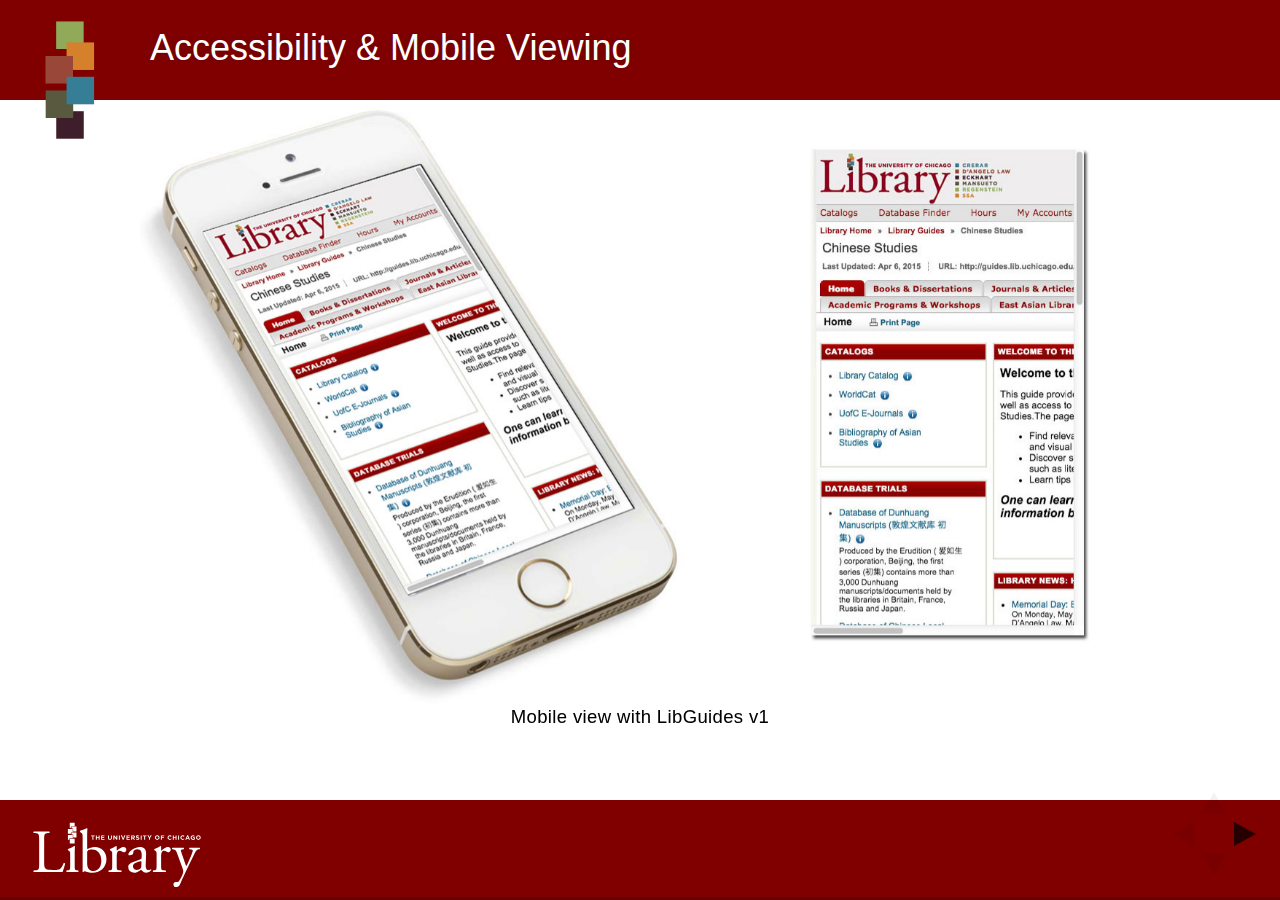
<file: LibGuides-Accessibility/index.html>
<!doctype html>
<html lang="en">

	<head>
		<meta charset="utf-8">

		<title>Accessibility and LibGuides</title>

		<meta name="viewport" content="width=device-width, initial-scale=1.0, maximum-scale=1.0, user-scalable=no, minimal-ui">

		<link rel="stylesheet" href="css/reveal.css">

		<!-- Code syntax highlighting -->
		<link rel="stylesheet" href="lib/css/zenburn.css">

		<!-- Printing and PDF exports -->
		<script>
			var link = document.createElement( 'link' );
			link.rel = 'stylesheet';
			link.type = 'text/css';
			link.href = window.location.search.match( /print-pdf/gi ) ? 'css/print/pdf.css' : 'css/print/paper.css';
			document.getElementsByTagName( 'head' )[0].appendChild( link );
		</script>

		<!--[if lt IE 9]>
		<script src="lib/js/html5shiv.js"></script>
		<![endif]-->
	</head>

	<body>

		<div class="reveal">
			<header><img src="images/HeaderBrand.svg" style="float:left;" id="brand" ><h1>Accessibility &amp; Mobile Viewing</h1>
      </header>

			<!-- Any section element inside of this container is displayed as a slide -->
			<div class="slides">
				<section>
					<img src="images/MobileOld.jpg" height="1083" width="999" style="max-width:90%;height:auto;">
					<h2>Mobile view with LibGuides v1</h2>
				</section>

				<section>
					<img src="images/ReadingPath1.jpg">
					<h2>Content Flow Online: Assumed</h2>
				</section>

				<section>
					<img src="images/ReadingPath2.jpg" style="max-width:55%;height:auto;">
					<h2><br/>Content Flow Online: Reality</h2>
				</section>

				<section>
					<h3 style="font-size: x-large">New Template Requirements</h3>
					<h4 style="font-size: x-large">
						<ul>
                        <li>Follow content flow to meet mobile and accessibility requirements</li>
                        <li>Responsive menu (no tabs)</li>
                        <li>Important boxes keep hierarchy in all views</li>
                        <li>Flexible to all guide types</li>
                    </ul>
					</h4>
				<div class="fragment">
					<h3 style="font-size: x-large"><br/>Solution</h3>
					<h4 style="font-size: x-large">Three templates with choices between two and three columns</h4>
				</div>
				</section>

				<section><a href="http://uchicago.beta.libguides.com/sample">
					<img src="images/LibGuidesLayout1.gif" height="612" width="792" style="max-width:70%;height:auto;"></a>
					<h2><br/>LibGuides v2 Templates</h2>
				</section>

				<section><a href="http://uchicago.beta.libguides.com/sample2">
					<img src="images/LibGuidesLayout2.gif" height="612" width="792" style="max-width:70%;height:auto;"></a>
					<h2><br/>LibGuides v2 Templates</h2>
				</section>

				<section><a href="http://uchicago.beta.libguides.com/sample3">
					<img src="images/LibGuidesLayout3.gif" height="612" width="792" style="max-width:70%;height:auto;"></a>
					<h2><br/>LibGuides v2 Templates</h2>
				</section>

				<section><a href="http://uchicago.beta.libguides.com/sample2">
					<img src="images/NewGuide.jpg" style="max-width:60%;height:auto;"></a>
					<h2><br/>LibGuides v2 Template: Three Column, Equal Sides</h2>
				</section>


				<section><a href="http://uchicago.beta.libguides.com/sample2">
					<img src="images/NewGuidePath.jpg" style="max-width:60%;height:auto;"></a>
					<h2><br/>LibGuides v2 Template: Content Flow</h2>
				</section>

				<section>
					<img src="images/MobileNew.jpg" style="max-width:90%;height:auto;">
					<h2>Mobile view with LibGuides v2</h2>
				</section>

				<section>
					<h3>Sample Page Sources</h3>
					<img src="images/LaptopMockUp.jpg" style="max-width:40%;height:auto;">
					<h4><br/>
						Three Column, two equal sides <a href="http://uchicago.beta.libguides.com/sample">uchicago.beta.libguides.com/sample</a> <br><br/>
						Three Column, wider middle <a href="http://uchicago.beta.libguides.com/sample2">uchicago.beta.libguides.com/sample2</a><br/><br/>
						Two Column <a href="http://uchicago.beta.libguides.com/sample2">uchicago.beta.libguides.com/sample3</a><br/><br/>
					</h4>
				</section>

			</div>
<footer>
        	<img src="images/UCBrand.svg" id="footerbrand" >
      </footer>
		</div>

		<script src="lib/js/head.min.js"></script>
		<script src="js/reveal.js"></script>

		<script>

			// Full list of configuration options available at:
			// https://github.com/hakimel/reveal.js#configuration
			Reveal.initialize({
				controls: true,
				progress: true,
				history: true,
				center: true,

				transition: 'slide', // none/fade/slide/convex/concave/zoom

				// Optional reveal.js plugins
				dependencies: [
					{ src: 'lib/js/classList.js', condition: function() { return !document.body.classList; } },
					{ src: 'plugin/markdown/marked.js', condition: function() { return !!document.querySelector( '[data-markdown]' ); } },
					{ src: 'plugin/markdown/markdown.js', condition: function() { return !!document.querySelector( '[data-markdown]' ); } },
					{ src: 'plugin/highlight/highlight.js', async: true, condition: function() { return !!document.querySelector( 'pre code' ); }, callback: function() { hljs.initHighlightingOnLoad(); } },
					{ src: 'plugin/zoom-js/zoom.js', async: true },
					{ src: 'plugin/notes/notes.js', async: true }
				]
			});

		</script>

	</body>
</html>
</file>
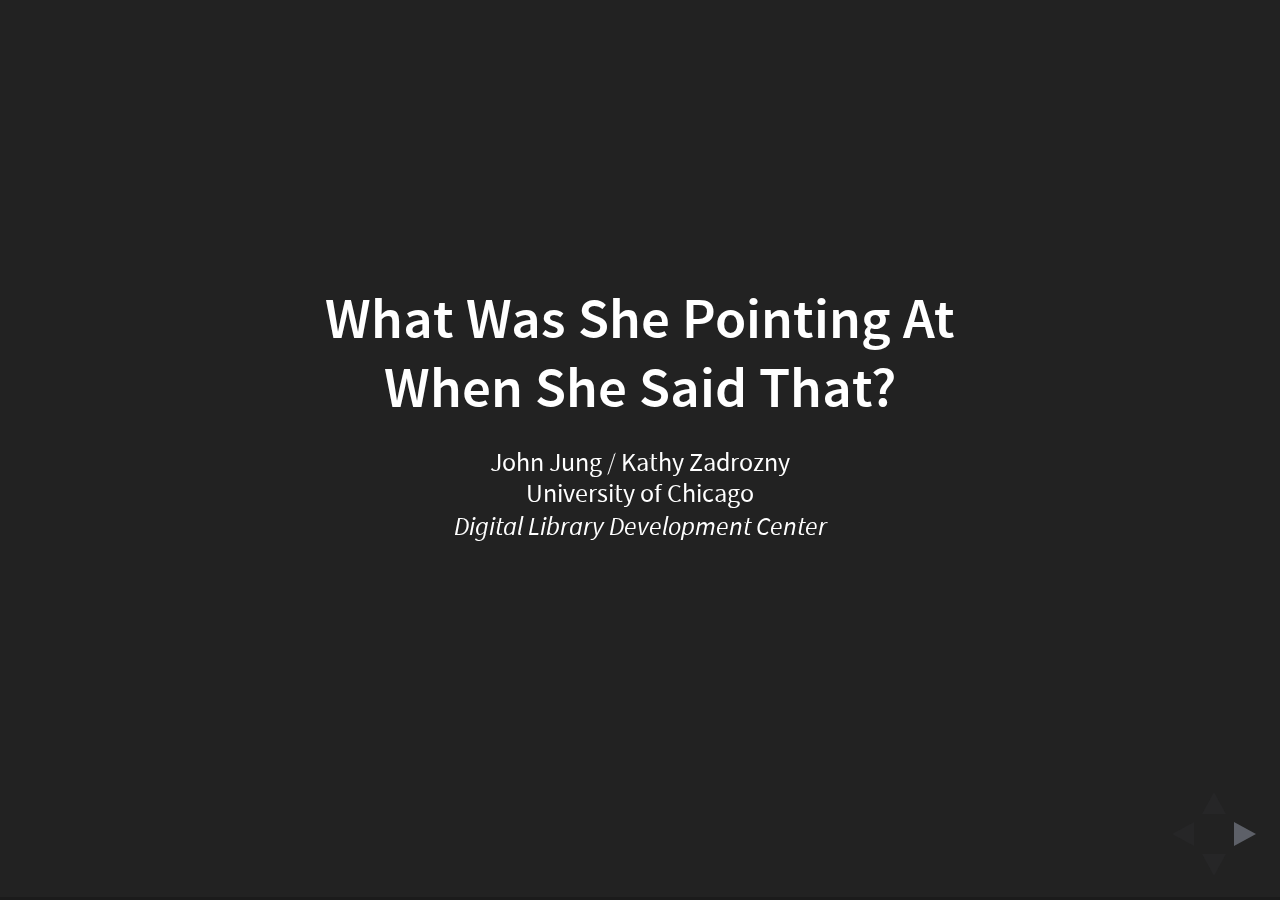
<file: ux-rig-presentation/index.html>
<!doctype html>
<html lang="en">

	<head>
		<meta charset="utf-8">

		<title>reveal.js – The HTML Presentation Framework</title>

		<meta name="description" content="A framework for easily creating beautiful presentations using HTML">
		<meta name="author" content="Hakim El Hattab">

		<meta name="apple-mobile-web-app-capable" content="yes">
		<meta name="apple-mobile-web-app-status-bar-style" content="black-translucent">

		<meta name="viewport" content="width=device-width, initial-scale=1.0, maximum-scale=1.0, user-scalable=no, minimal-ui">

		<link rel="stylesheet" href="css/reveal.css">
		<link rel="stylesheet" href="css/theme/black.css" id="theme">

		<!-- Code syntax highlighting -->
		<link rel="stylesheet" href="lib/css/zenburn.css">


		<!-- Printing and PDF exports -->
		<script>
			var link = document.createElement( 'link' );
			link.rel = 'stylesheet';
			link.type = 'text/css';
			link.href = window.location.search.match( /print-pdf/gi ) ? 'css/print/pdf.css' : 'css/print/paper.css';
			document.getElementsByTagName( 'head' )[0].appendChild( link );
		</script>

		<!--[if lt IE 9]>
		<script src="lib/js/html5shiv.js"></script>
		<![endif]-->
	</head>

	<body>

		<div class="reveal">

			
			<div class="slides"> <!-- Start slides -->
				<section>
					<h3>What Was She Pointing At<br/>When She Said That?</h3>
					<p>
						<small>John Jung / Kathy Zadrozny<br/>
							University of Chicago<br/>
							<em>Digital Library Development Center</em></small>
					</p>
				</section>

				<section data-transition="slide" data-background="#b5533c" data-background-transition="zoom">
					<section id="fragments">
						<h2>The Problem</h2>
						<img src="images/nightoffice.jpg" class="img-responsive">
				<br/>
				<p class="caption"><a href="https://www.flickr.com/photos/benhusmann/136553818">Window Office</a> by Ben Husmann is licensed under <a href="http://creativecommons.org/licenses/by/2.0/">CC BY 2.0</a></p>
					</section>
				</section>

				<section>
					<h3>The Problem</h3>
					<img src="images/recorder.gif" style="max-width: 500px;" class="img-responsive">
				</section>

				<section>
					<h3>The Solution</h3>
					<img src="images/roofphone.gif" class="img-responsive">
				</section>


				<section>
					<h3>The Solution</h3>
					<img src="images/overhead.gif" class="img-responsive">	
				</section>

				<section data-transition="slide" data-background="#4d7e65" data-background-transition="zoom">
					<h2>The Results</h2>
					<img src="images/dayoffice2.jpg" class="img-responsive">
				<p class="caption"><a href="https://en.wikipedia.org/wiki/Coworking#/media/File:Coworking_Space_in_Berlin.jpg">Coworking Space in Berlin</a> is licensed under <a href="http://creativecommons.org/licenses/by/2.0/">CC BY 2.0</a></p>
				</section>

				<section data-background="#4d7e65">
					<img src="images/overhead.gif" class="img-responsive">	
				</section>

				<section>
					<h2>Change It</h2>
					<h3>(Ways to make it work for your environment)</h3>
				</section>

				<section>
					<h3>Thanks.</h3>
					<iframe src="//giphy.com/embed/7ww6HF6dDrb7G" width="480" height="269" frameBorder="0" class="giphy-embed" allowFullScreen></iframe><br/><p class="caption"><a href="http://giphy.com/gifs/7ww6HF6dDrb7G">via GIPHY</a></p>
				</section>


			</div> <!-- // End slides -->

		</div>

		<script src="lib/js/head.min.js"></script>
		<script src="js/reveal.js"></script>

		<script>

			// Full list of configuration options available at:
			// https://github.com/hakimel/reveal.js#configuration
			Reveal.initialize({
				controls: true,
				progress: true,
				history: true,
				center: true,

				transition: 'slide', // none/fade/slide/convex/concave/zoom

				// Optional reveal.js plugins
				dependencies: [
					{ src: 'lib/js/classList.js', condition: function() { return !document.body.classList; } },
					{ src: 'plugin/markdown/marked.js', condition: function() { return !!document.querySelector( '[data-markdown]' ); } },
					{ src: 'plugin/markdown/markdown.js', condition: function() { return !!document.querySelector( '[data-markdown]' ); } },
					{ src: 'plugin/highlight/highlight.js', async: true, callback: function() { hljs.initHighlightingOnLoad(); } },
					{ src: 'plugin/zoom-js/zoom.js', async: true },
					{ src: 'plugin/notes/notes.js', async: true }
				]
			});

		</script>

	</body>
</html>
</file>
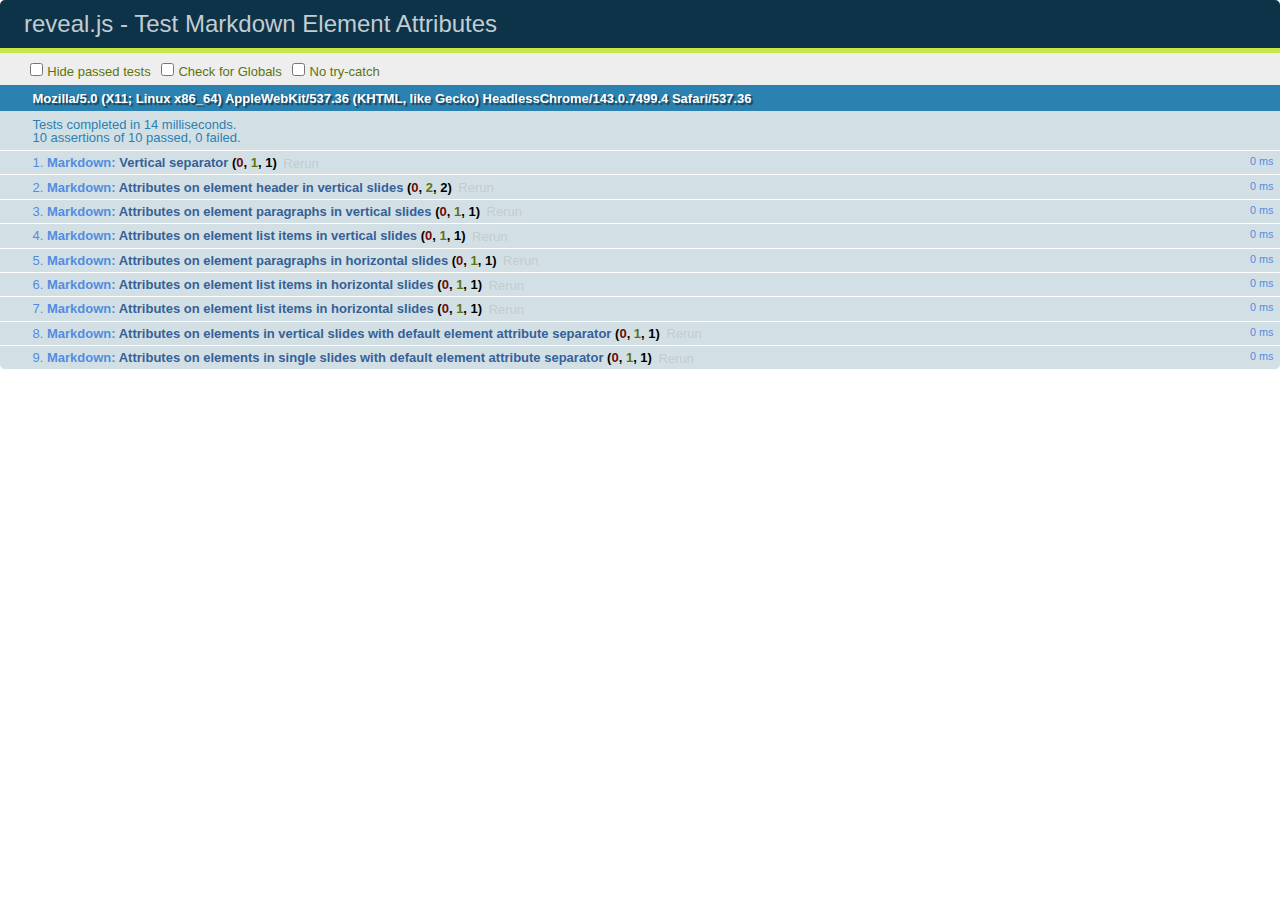
<file: LibGuides-Accessibility/test/test-markdown-element-attributes.html>
<!doctype html>
<html lang="en">

	<head>
		<meta charset="utf-8">

		<title>reveal.js - Test Markdown Element Attributes</title>

		<link rel="stylesheet" href="../css/reveal.css">
		<link rel="stylesheet" href="qunit-1.12.0.css">
	</head>

	<body style="overflow: auto;">

		<div id="qunit"></div>
		<div id="qunit-fixture"></div>

		<div class="reveal" style="display: none;">

			<div class="slides">

				<!-- <section data-markdown="example.md" data-separator="^\n\n\n" data-separator-vertical="^\n\n"></section> -->

				<!-- Slides are separated by newline + three dashes + newline, vertical slides identical but two dashes -->
				<section data-markdown data-separator="^\n---\n$" data-separator-vertical="^\n--\n$" data-element-attributes="{_\s*?([^}]+?)}">>
					<script type="text/template">
						## Slide 1.1
						<!-- {_class="fragment fade-out" data-fragment-index="1"} -->

						--

						## Slide 1.2
						<!-- {_class="fragment shrink"} -->

						Paragraph 1
						<!-- {_class="fragment grow"} -->

						Paragraph 2
						<!-- {_class="fragment grow"} -->

						- list item 1 <!-- {_class="fragment grow"} -->
						- list item 2 <!-- {_class="fragment grow"} -->
						- list item 3 <!-- {_class="fragment grow"} -->


						---

						## Slide 2


						Paragraph 1.2  
						multi-line <!-- {_class="fragment highlight-red"} -->

						Paragraph 2.2 <!-- {_class="fragment highlight-red"} -->

						Paragraph 2.3 <!-- {_class="fragment highlight-red"} -->

						Paragraph 2.4 <!-- {_class="fragment highlight-red"} -->

						- list item 1 <!-- {_class="fragment highlight-green"} -->
						- list item 2<!-- {_class="fragment highlight-green"} -->
						- list item 3<!-- {_class="fragment highlight-green"} -->
						- list item 4
						<!-- {_class="fragment highlight-green"} -->
						- list item 5<!-- {_class="fragment highlight-green"} -->

						Test

						![Example Picture](examples/assets/image2.png)
						<!-- {_class="reveal stretch"} -->

					</script>
				</section>



				<section 	data-markdown data-separator="^\n\n\n"
									data-separator-vertical="^\n\n"
									data-separator-notes="^Note:"
									data-charset="utf-8">
					<script type="text/template">
						# Test attributes in Markdown with default separator
						## Slide 1 Def <!-- .element: class="fragment highlight-red" data-fragment-index="1" -->


						## Slide 2 Def
						<!-- .element: class="fragment highlight-red" -->

					</script>
				</section>

				<section data-markdown>
				  <script type="text/template">
					## Hello world
					A paragraph
					<!-- .element: class="fragment highlight-blue" -->
				  </script>
				</section>

				<section data-markdown>
				  <script type="text/template">
					## Hello world

					Multiple  
					Line
					<!-- .element: class="fragment highlight-blue" -->
				  </script>
				</section>

				<section data-markdown>
				  <script type="text/template">
					## Hello world

					Test<!-- .element: class="fragment highlight-blue" -->

					More Test
				  </script>
				</section>


			</div>

		</div>

		<script src="../lib/js/head.min.js"></script>
		<script src="../js/reveal.js"></script>
		<script src="../plugin/markdown/marked.js"></script>
		<script src="../plugin/markdown/markdown.js"></script>
		<script src="qunit-1.12.0.js"></script>

		<script src="test-markdown-element-attributes.js"></script>

	</body>
</html>
</file>
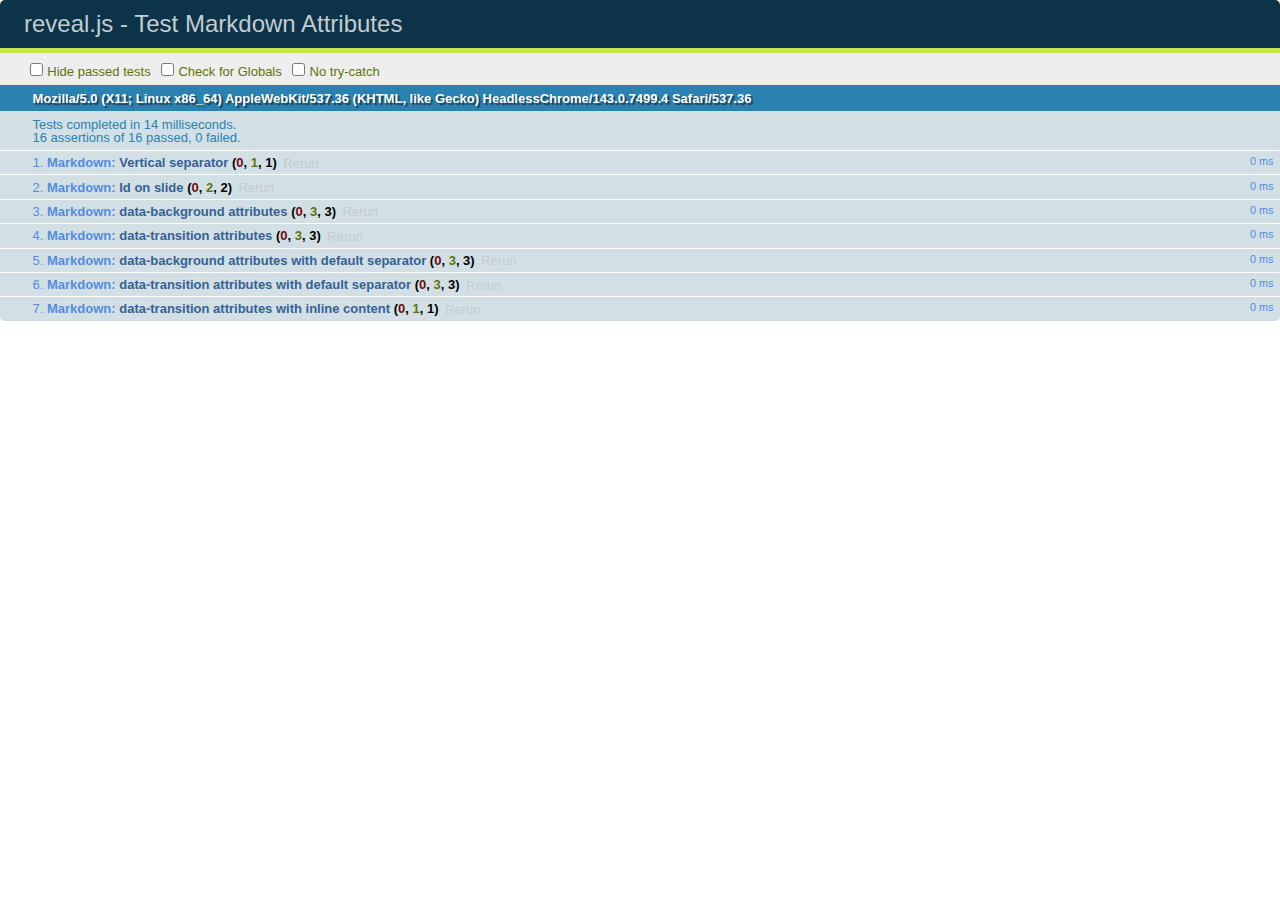
<file: LibGuides-Accessibility/test/test-markdown-slide-attributes.html>
<!doctype html>
<html lang="en">

	<head>
		<meta charset="utf-8">

		<title>reveal.js - Test Markdown Attributes</title>

		<link rel="stylesheet" href="../css/reveal.css">
		<link rel="stylesheet" href="qunit-1.12.0.css">
	</head>

	<body style="overflow: auto;">

		<div id="qunit"></div>
		<div id="qunit-fixture"></div>

		<div class="reveal" style="display: none;">

			<div class="slides">

				<!-- <section data-markdown="example.md" data-separator="^\n\n\n" data-separator-vertical="^\n\n"></section> -->

				<!-- Slides are separated by three lines, vertical slides by two lines, attributes are one any line starting with (spaces and) two dashes -->
				<section 	data-markdown data-separator="^\n\n\n"
									data-separator-vertical="^\n\n"
									data-separator-notes="^Note:"
									data-attributes="--\s(.*?)$"
									data-charset="utf-8">
					<script type="text/template">
						# Test attributes in Markdown
						## Slide 1



						## Slide 2
						<!-- -- id="slide2" data-transition="zoom" data-background="#A0C66B" -->


						## Slide 2.1
						<!-- -- data-background="#ff0000" data-transition="fade" -->


						## Slide 2.2
						[Link to Slide2](#/slide2)



						## Slide 3
						<!-- -- data-transition="zoom" data-background="#C6916B" -->



						## Slide 4
					</script>
				</section>

				<section 	data-markdown data-separator="^\n\n\n"
									data-separator-vertical="^\n\n"
									data-separator-notes="^Note:"
									data-charset="utf-8">
					<script type="text/template">
						# Test attributes in Markdown with default separator
						## Slide 1 Def



						## Slide 2 Def
						<!-- .slide: id="slide2def" data-transition="concave" data-background="#A7C66B" -->


						## Slide 2.1 Def
						<!-- .slide: data-background="#f70000" data-transition="page" -->


						## Slide 2.2 Def
						[Link to Slide2](#/slide2def)



						## Slide 3 Def
						<!-- .slide: data-transition="concave" data-background="#C7916B" -->



						## Slide 4
					</script>
				</section>

				<section data-markdown>
					<script type="text/template">
						<!-- .slide: data-background="#ff0000" -->
						## Hello world
					</script>
				</section>

				<section data-markdown>
					<script type="text/template">
						## Hello world
						<!-- .slide: data-background="#ff0000" -->
					</script>
				</section>

				<section data-markdown>
					<script type="text/template">
						## Hello world

						Test
						<!-- .slide: data-background="#ff0000" -->

						More Test
					</script>
				</section>

			</div>

		</div>

		<script src="../lib/js/head.min.js"></script>
		<script src="../js/reveal.js"></script>
		<script src="../plugin/markdown/marked.js"></script>
		<script src="../plugin/markdown/markdown.js"></script>
		<script src="qunit-1.12.0.js"></script>

		<script src="test-markdown-slide-attributes.js"></script>

	</body>
</html>
</file>
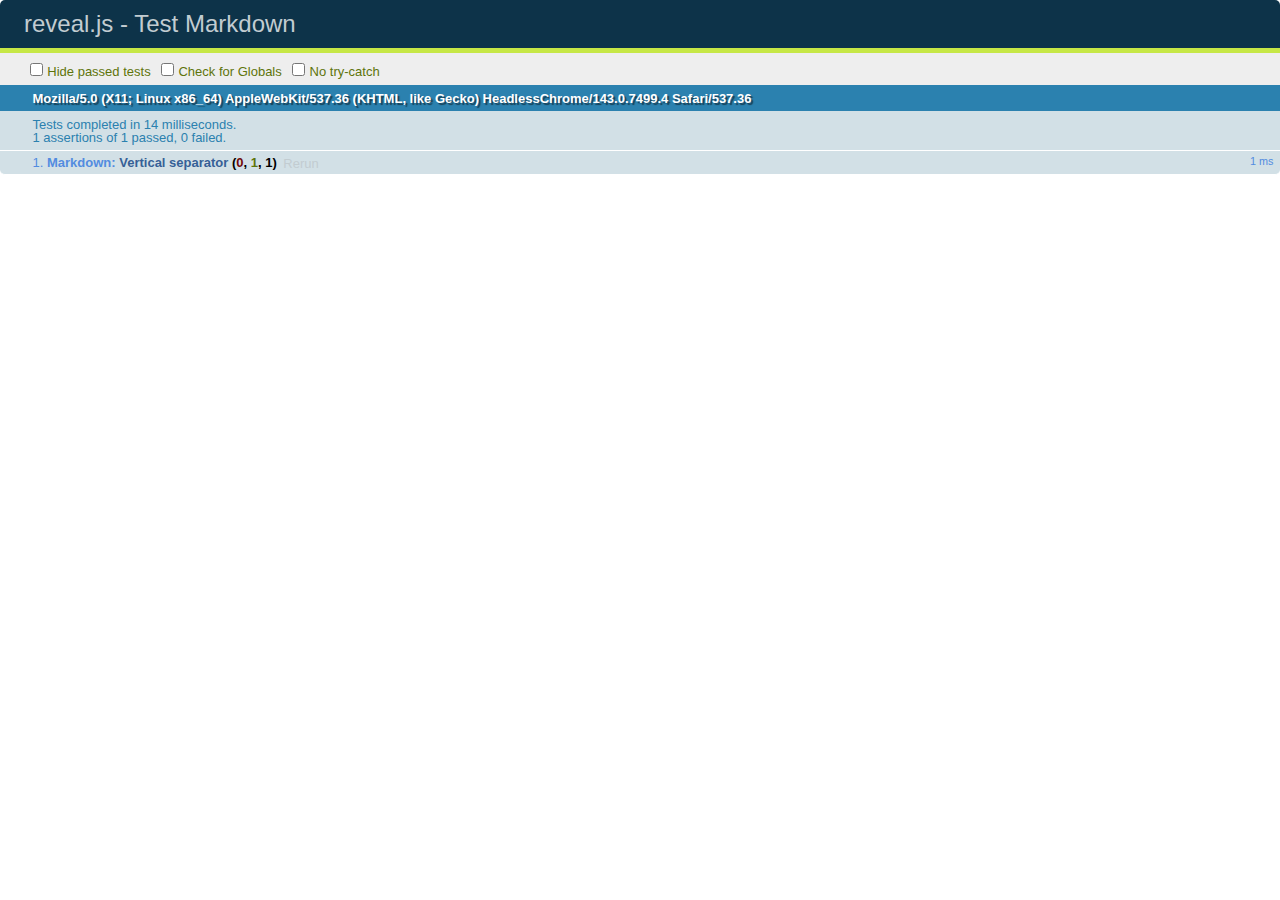
<file: LibGuides-Accessibility/test/test-markdown.html>
<!doctype html>
<html lang="en">

	<head>
		<meta charset="utf-8">

		<title>reveal.js - Test Markdown</title>

		<link rel="stylesheet" href="../css/reveal.css">
		<link rel="stylesheet" href="qunit-1.12.0.css">
	</head>

	<body style="overflow: auto;">

		<div id="qunit"></div>
  		<div id="qunit-fixture"></div>

		<div class="reveal" style="display: none;">

			<div class="slides">

				<!-- <section data-markdown="example.md" data-separator="^\n\n\n" data-separator-vertical="^\n\n"></section> -->

				<!-- Slides are separated by newline + three dashes + newline, vertical slides identical but two dashes -->
				<section data-markdown data-separator="^\n---\n$" data-separator-vertical="^\n--\n$">
					<script type="text/template">
						## Slide 1.1

						--

						## Slide 1.2

						---

						## Slide 2
					</script>
				</section>

			</div>

		</div>

		<script src="../lib/js/head.min.js"></script>
		<script src="../js/reveal.js"></script>
		<script src="../plugin/markdown/marked.js"></script>
		<script src="../plugin/markdown/markdown.js"></script>
		<script src="qunit-1.12.0.js"></script>

		<script src="test-markdown.js"></script>

	</body>
</html>
</file>
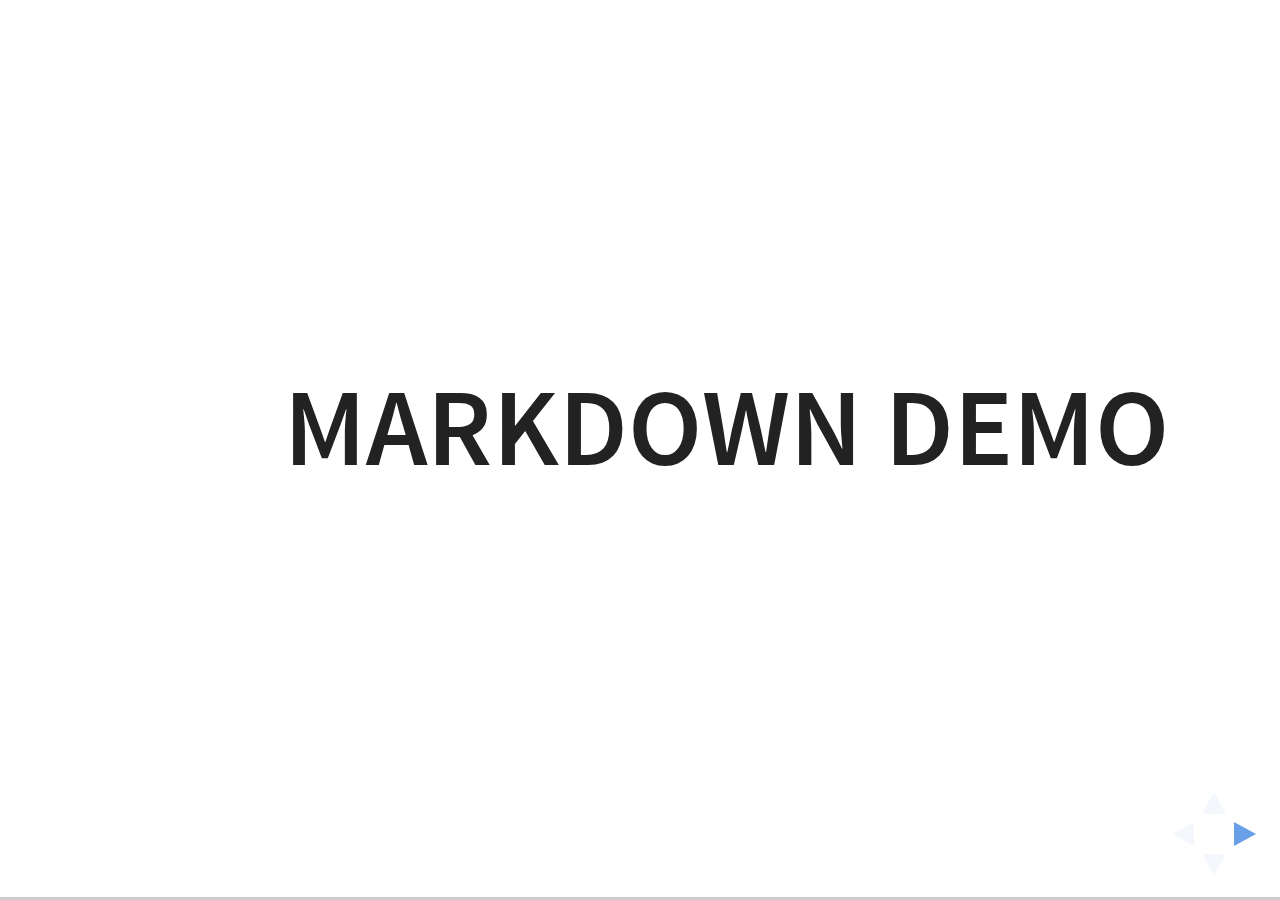
<file: LibGuides-Accessibility/plugin/markdown/example.html>
<!doctype html>
<html lang="en">

	<head>
		<meta charset="utf-8">

		<title>reveal.js - Markdown Demo</title>

		<link rel="stylesheet" href="../../css/reveal.css">
		<link rel="stylesheet" href="../../css/theme/white.css" id="theme">

        <link rel="stylesheet" href="../../lib/css/zenburn.css">
	</head>

	<body>

		<div class="reveal">

			<div class="slides">

                <!-- Use external markdown resource, separate slides by three newlines; vertical slides by two newlines -->
                <section data-markdown="example.md" data-separator="^\n\n\n" data-separator-vertical="^\n\n"></section>

                <!-- Slides are separated by three dashes (quick 'n dirty regular expression) -->
                <section data-markdown data-separator="---">
                    <script type="text/template">
                        ## Demo 1
                        Slide 1
                        ---
                        ## Demo 1
                        Slide 2
                        ---
                        ## Demo 1
                        Slide 3
                    </script>
                </section>

                <!-- Slides are separated by newline + three dashes + newline, vertical slides identical but two dashes -->
                <section data-markdown data-separator="^\n---\n$" data-separator-vertical="^\n--\n$">
                    <script type="text/template">
                        ## Demo 2
                        Slide 1.1

                        --

                        ## Demo 2
                        Slide 1.2

                        ---

                        ## Demo 2
                        Slide 2
                    </script>
                </section>

                <!-- No "extra" slides, since there are no separators defined (so they'll become horizontal rulers) -->
                <section data-markdown>
                    <script type="text/template">
                        A

                        ---

                        B

                        ---

                        C
                    </script>
                </section>

                <!-- Slide attributes -->
                <section data-markdown>
                    <script type="text/template">
                        <!-- .slide: data-background="#000000" -->
                        ## Slide attributes
                    </script>
                </section>

                <!-- Element attributes -->
                <section data-markdown>
                    <script type="text/template">
                        ## Element attributes
                        - Item 1 <!-- .element: class="fragment" data-fragment-index="2" -->
                        - Item 2 <!-- .element: class="fragment" data-fragment-index="1" -->
                    </script>
                </section>

                <!-- Code -->
                <section data-markdown>
                    <script type="text/template">
                        ```php
                        public function foo()
                        {
                            $foo = array(
                                'bar' => 'bar'
                            )
                        }
                        ```
                    </script>
                </section>

            </div>
		</div>

		<script src="../../lib/js/head.min.js"></script>
		<script src="../../js/reveal.js"></script>

		<script>

			Reveal.initialize({
				controls: true,
				progress: true,
				history: true,
				center: true,

				// Optional libraries used to extend on reveal.js
				dependencies: [
					{ src: '../../lib/js/classList.js', condition: function() { return !document.body.classList; } },
					{ src: 'marked.js', condition: function() { return !!document.querySelector( '[data-markdown]' ); } },
                    { src: 'markdown.js', condition: function() { return !!document.querySelector( '[data-markdown]' ); } },
                    { src: '../highlight/highlight.js', async: true, callback: function() { hljs.initHighlightingOnLoad(); } },
					{ src: '../notes/notes.js' }
				]
			});

		</script>

	</body>
</html>
</file>
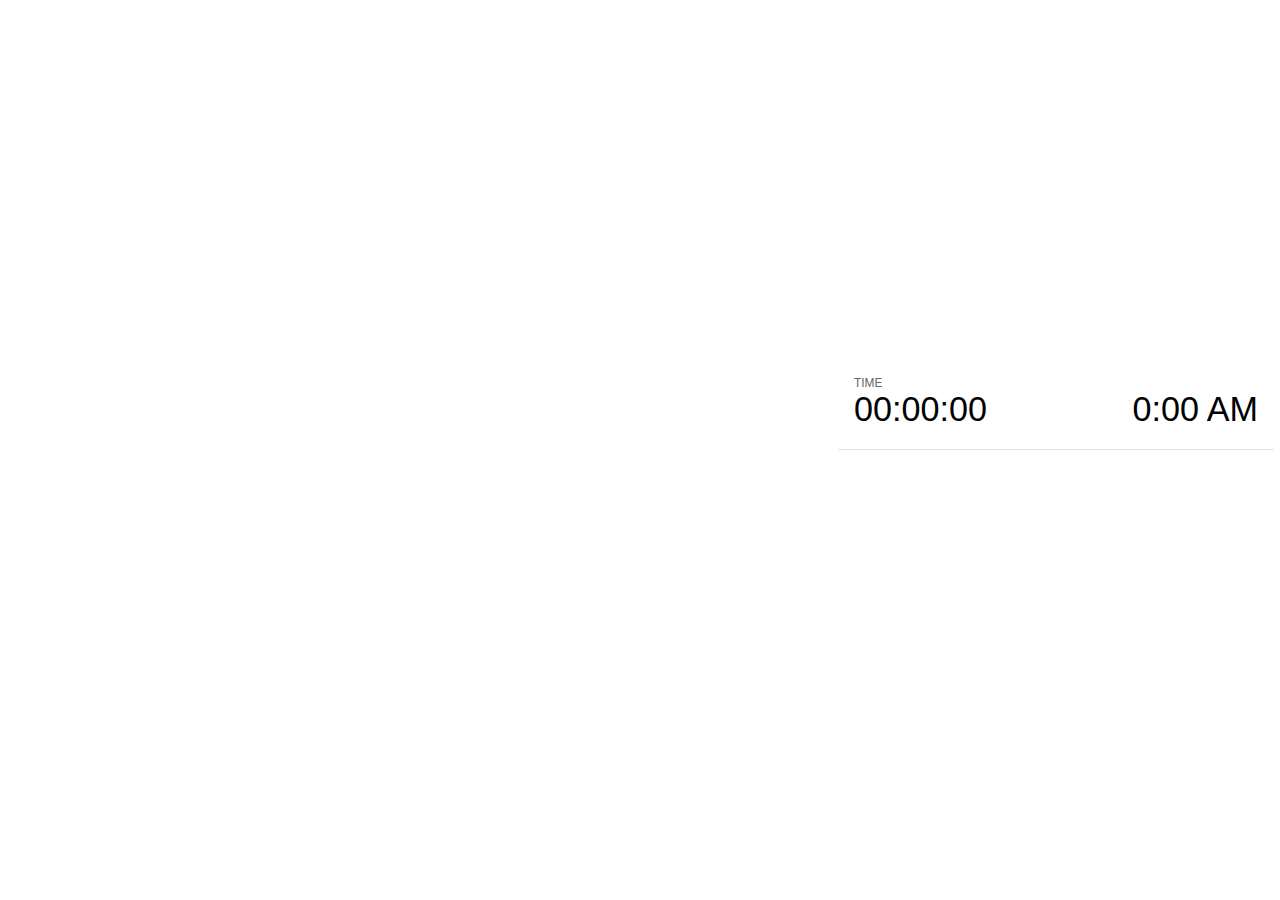
<file: LibGuides-Accessibility/plugin/notes/notes.html>
<!doctype html>
<html lang="en">
	<head>
		<meta charset="utf-8">

		<title>reveal.js - Slide Notes</title>

		<style>
			body {
				font-family: Helvetica;
			}

			#current-slide,
			#upcoming-slide,
			#speaker-controls {
				padding: 6px;
				box-sizing: border-box;
				-moz-box-sizing: border-box;
			}

			#current-slide iframe,
			#upcoming-slide iframe {
				width: 100%;
				height: 100%;
				border: 1px solid #ddd;
			}

			#current-slide .label,
			#upcoming-slide .label {
				position: absolute;
				top: 10px;
				left: 10px;
				font-weight: bold;
				font-size: 14px;
				z-index: 2;
				color: rgba( 255, 255, 255, 0.9 );
			}

			#current-slide {
				position: absolute;
				width: 65%;
				height: 100%;
				top: 0;
				left: 0;
				padding-right: 0;
			}

			#upcoming-slide {
				position: absolute;
				width: 35%;
				height: 40%;
				right: 0;
				top: 0;
			}

			#speaker-controls {
				position: absolute;
				top: 40%;
				right: 0;
				width: 35%;
				height: 60%;
				overflow: auto;

				font-size: 18px;
			}

				.speaker-controls-time.hidden,
				.speaker-controls-notes.hidden {
					display: none;
				}

				.speaker-controls-time .label,
				.speaker-controls-notes .label {
					text-transform: uppercase;
					font-weight: normal;
					font-size: 0.66em;
					color: #666;
					margin: 0;
				}

				.speaker-controls-time {
					border-bottom: 1px solid rgba( 200, 200, 200, 0.5 );
					margin-bottom: 10px;
					padding: 10px 16px;
					padding-bottom: 20px;
					cursor: pointer;
				}

				.speaker-controls-time .reset-button {
					opacity: 0;
					float: right;
					color: #666;
					text-decoration: none;
				}
				.speaker-controls-time:hover .reset-button {
					opacity: 1;
				}

				.speaker-controls-time .timer,
				.speaker-controls-time .clock {
					width: 50%;
					font-size: 1.9em;
				}

				.speaker-controls-time .timer {
					float: left;
				}

				.speaker-controls-time .clock {
					float: right;
					text-align: right;
				}

				.speaker-controls-time span.mute {
					color: #bbb;
				}

				.speaker-controls-notes {
					padding: 10px 16px;
				}

				.speaker-controls-notes .value {
					margin-top: 5px;
					line-height: 1.4;
					font-size: 1.2em;
				}

			.clear {
				clear: both;
			}

			@media screen and (max-width: 1080px) {
				#speaker-controls {
					font-size: 16px;
				}
			}

			@media screen and (max-width: 900px) {
				#speaker-controls {
					font-size: 14px;
				}
			}

			@media screen and (max-width: 800px) {
				#speaker-controls {
					font-size: 12px;
				}
			}

		</style>
	</head>

	<body>

		<div id="current-slide"></div>
		<div id="upcoming-slide"><span class="label">UPCOMING:</span></div>
		<div id="speaker-controls">
			<div class="speaker-controls-time">
				<h4 class="label">Time <span class="reset-button">Click to Reset</span></h4>
				<div class="clock">
					<span class="clock-value">0:00 AM</span>
				</div>
				<div class="timer">
					<span class="hours-value">00</span><span class="minutes-value">:00</span><span class="seconds-value">:00</span>
				</div>
				<div class="clear"></div>
			</div>

			<div class="speaker-controls-notes hidden">
				<h4 class="label">Notes</h4>
				<div class="value"></div>
			</div>
		</div>

		<script src="../../plugin/markdown/marked.js"></script>
		<script>

			(function() {

				var notes,
					notesValue,
					currentState,
					currentSlide,
					upcomingSlide,
					connected = false;

				window.addEventListener( 'message', function( event ) {

					var data = JSON.parse( event.data );

					// Messages sent by the notes plugin inside of the main window
					if( data && data.namespace === 'reveal-notes' ) {
						if( data.type === 'connect' ) {
							handleConnectMessage( data );
						}
						else if( data.type === 'state' ) {
							handleStateMessage( data );
						}
					}
					// Messages sent by the reveal.js inside of the current slide preview
					else if( data && data.namespace === 'reveal' ) {
						if( /ready/.test( data.eventName ) ) {
							// Send a message back to notify that the handshake is complete
							window.opener.postMessage( JSON.stringify({ namespace: 'reveal-notes', type: 'connected'} ), '*' );
						}
						else if( /slidechanged|fragmentshown|fragmenthidden|overviewshown|overviewhidden|paused|resumed/.test( data.eventName ) && currentState !== JSON.stringify( data.state ) ) {
							window.opener.postMessage( JSON.stringify({ method: 'setState', args: [ data.state ]} ), '*' );
						}
					}

				} );

				/**
				 * Called when the main window is trying to establish a
				 * connection.
				 */
				function handleConnectMessage( data ) {

					if( connected === false ) {
						connected = true;

						setupIframes( data );
						setupKeyboard();
						setupNotes();
						setupTimer();
					}

				}

				/**
				 * Called when the main window sends an updated state.
				 */
				function handleStateMessage( data ) {

					// Store the most recently set state to avoid circular loops
					// applying the same state
					currentState = JSON.stringify( data.state );

					// No need for updating the notes in case of fragment changes
					if ( data.notes ) {
						notes.classList.remove( 'hidden' );
						if( data.markdown ) {
							notesValue.innerHTML = marked( data.notes );
						}
						else {
							notesValue.innerHTML = data.notes;
						}
					}
					else {
						notes.classList.add( 'hidden' );
					}

					// Update the note slides
					currentSlide.contentWindow.postMessage( JSON.stringify({ method: 'setState', args: [ data.state ] }), '*' );
					upcomingSlide.contentWindow.postMessage( JSON.stringify({ method: 'setState', args: [ data.state ] }), '*' );
					upcomingSlide.contentWindow.postMessage( JSON.stringify({ method: 'next' }), '*' );

				}

				// Limit to max one state update per X ms
				handleStateMessage = debounce( handleStateMessage, 200 );

				/**
				 * Forward keyboard events to the current slide window.
				 * This enables keyboard events to work even if focus
				 * isn't set on the current slide iframe.
				 */
				function setupKeyboard() {

					document.addEventListener( 'keydown', function( event ) {
						currentSlide.contentWindow.postMessage( JSON.stringify({ method: 'triggerKey', args: [ event.keyCode ] }), '*' );
					} );

				}

				/**
				 * Creates the preview iframes.
				 */
				function setupIframes( data ) {

					var params = [
						'receiver',
						'progress=false',
						'history=false',
						'transition=none',
						'autoSlide=0',
						'backgroundTransition=none'
					].join( '&' );

					var hash = '#/' + data.state.indexh + '/' + data.state.indexv;
					var currentURL = data.url + '?' + params + '&postMessageEvents=true' + hash;
					var upcomingURL = data.url + '?' + params + '&controls=false' + hash;

					currentSlide = document.createElement( 'iframe' );
					currentSlide.setAttribute( 'width', 1280 );
					currentSlide.setAttribute( 'height', 1024 );
					currentSlide.setAttribute( 'src', currentURL );
					document.querySelector( '#current-slide' ).appendChild( currentSlide );

					upcomingSlide = document.createElement( 'iframe' );
					upcomingSlide.setAttribute( 'width', 640 );
					upcomingSlide.setAttribute( 'height', 512 );
					upcomingSlide.setAttribute( 'src', upcomingURL );
					document.querySelector( '#upcoming-slide' ).appendChild( upcomingSlide );

				}

				/**
				 * Setup the notes UI.
				 */
				function setupNotes() {

					notes = document.querySelector( '.speaker-controls-notes' );
					notesValue = document.querySelector( '.speaker-controls-notes .value' );

				}

				/**
				 * Create the timer and clock and start updating them
				 * at an interval.
				 */
				function setupTimer() {

					var start = new Date(),
						timeEl = document.querySelector( '.speaker-controls-time' ),
						clockEl = timeEl.querySelector( '.clock-value' ),
						hoursEl = timeEl.querySelector( '.hours-value' ),
						minutesEl = timeEl.querySelector( '.minutes-value' ),
						secondsEl = timeEl.querySelector( '.seconds-value' );

					function _updateTimer() {

						var diff, hours, minutes, seconds,
							now = new Date();

						diff = now.getTime() - start.getTime();
						hours = Math.floor( diff / ( 1000 * 60 * 60 ) );
						minutes = Math.floor( ( diff / ( 1000 * 60 ) ) % 60 );
						seconds = Math.floor( ( diff / 1000 ) % 60 );

						clockEl.innerHTML = now.toLocaleTimeString( 'en-US', { hour12: true, hour: '2-digit', minute:'2-digit' } );
						hoursEl.innerHTML = zeroPadInteger( hours );
						hoursEl.className = hours > 0 ? '' : 'mute';
						minutesEl.innerHTML = ':' + zeroPadInteger( minutes );
						minutesEl.className = minutes > 0 ? '' : 'mute';
						secondsEl.innerHTML = ':' + zeroPadInteger( seconds );

					}

					// Update once directly
					_updateTimer();

					// Then update every second
					setInterval( _updateTimer, 1000 );

					timeEl.addEventListener( 'click', function() {
						start = new Date();
						_updateTimer();
						return false;
					} );

				}

				function zeroPadInteger( num ) {

					var str = '00' + parseInt( num );
					return str.substring( str.length - 2 );

				}

				/**
				 * Limits the frequency at which a function can be called.
				 */
				function debounce( fn, ms ) {

					var lastTime = 0,
						timeout;

					return function() {

						var args = arguments;
						var context = this;

						clearTimeout( timeout );

						var timeSinceLastCall = Date.now() - lastTime;
						if( timeSinceLastCall > ms ) {
							fn.apply( context, args );
							lastTime = Date.now();
						}
						else {
							timeout = setTimeout( function() {
								fn.apply( context, args );
								lastTime = Date.now();
							}, ms - timeSinceLastCall );
						}

					}

				}

			})();

		</script>
	</body>
</html>
</file>
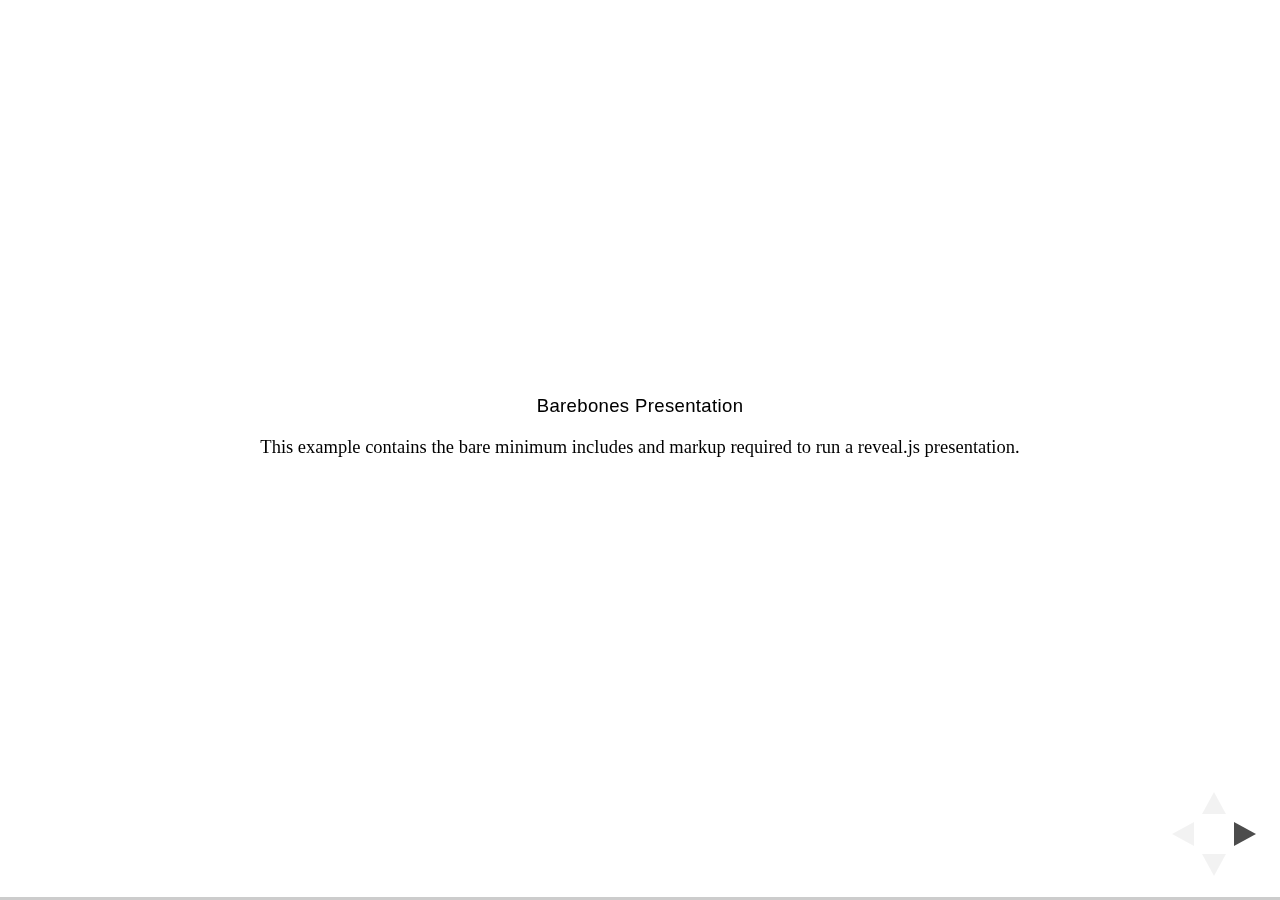
<file: LibGuides-Accessibility/test/examples/barebones.html>
<!doctype html>
<html lang="en">

	<head>
		<meta charset="utf-8">

		<title>reveal.js - Barebones</title>

		<link rel="stylesheet" href="../../css/reveal.css">
	</head>

	<body>

		<div class="reveal">

			<div class="slides">

				<section>
					<h2>Barebones Presentation</h2>
					<p>This example contains the bare minimum includes and markup required to run a reveal.js presentation.</p>
				</section>

				<section>
					<h2>No Theme</h2>
					<p>There's no theme included, so it will fall back on browser defaults.</p>
				</section>

			</div>

		</div>

		<script src="../../js/reveal.js"></script>

		<script>

			Reveal.initialize();

		</script>

	</body>
</html>
</file>
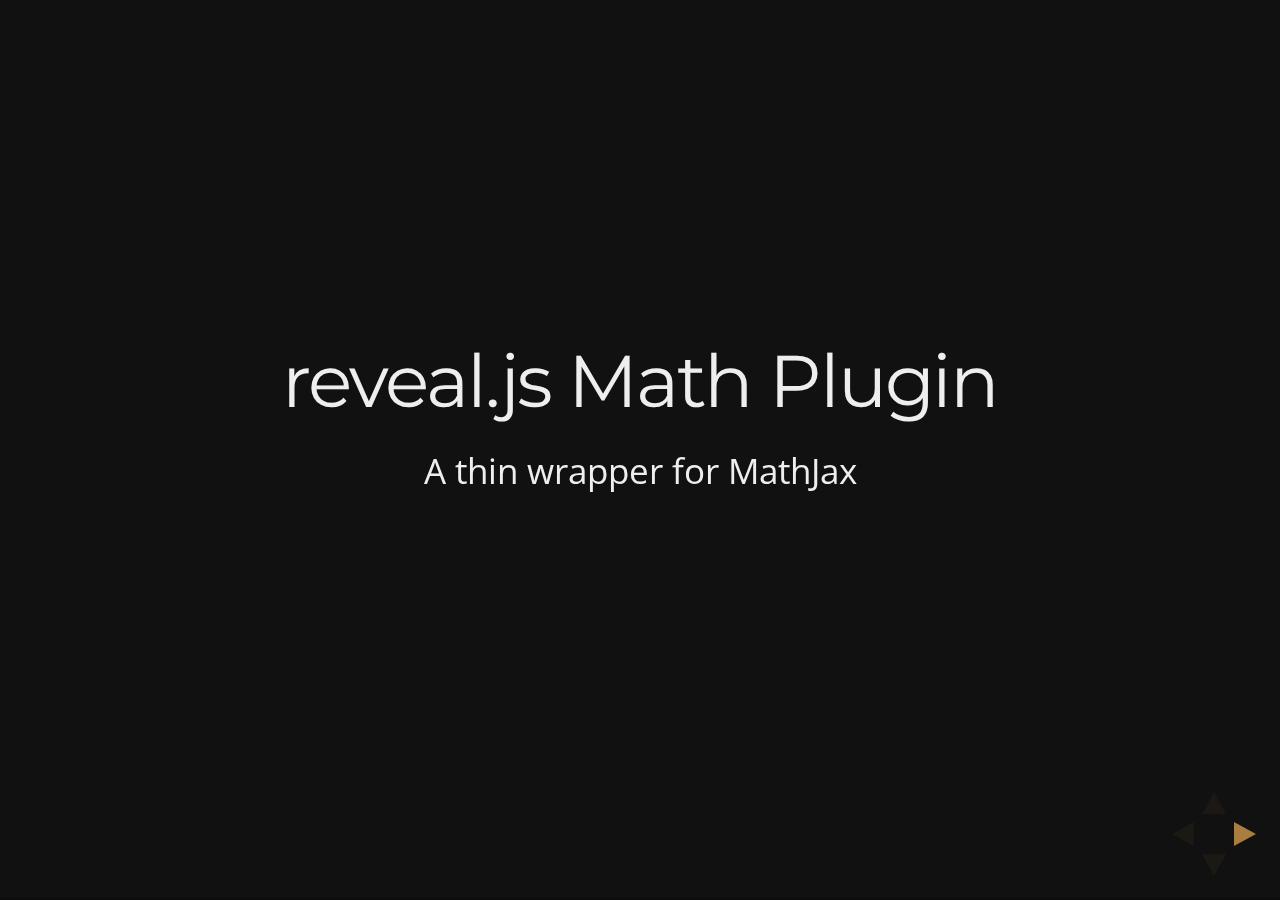
<file: LibGuides-Accessibility/test/examples/math.html>
<!doctype html>
<html lang="en">

	<head>
		<meta charset="utf-8">

		<title>reveal.js - Math Plugin</title>

		<meta name="viewport" content="width=device-width, initial-scale=1.0, maximum-scale=1.0, user-scalable=no">

		<link rel="stylesheet" href="../../css/reveal.css">
		<link rel="stylesheet" href="../../css/theme/night.css" id="theme">
	</head>

	<body>

		<div class="reveal">

			<div class="slides">

				<section>
					<h2>reveal.js Math Plugin</h2>
					<p>A thin wrapper for MathJax</p>
				</section>

				<section>
					<h3>The Lorenz Equations</h3>

					\[\begin{aligned}
					\dot{x} &amp; = \sigma(y-x) \\
					\dot{y} &amp; = \rho x - y - xz \\
					\dot{z} &amp; = -\beta z + xy
					\end{aligned} \]
				</section>

				<section>
					<h3>The Cauchy-Schwarz Inequality</h3>

					<script type="math/tex; mode=display">
						\left( \sum_{k=1}^n a_k b_k \right)^2 \leq \left( \sum_{k=1}^n a_k^2 \right) \left( \sum_{k=1}^n b_k^2 \right)
					</script>
				</section>

				<section>
					<h3>A Cross Product Formula</h3>

					\[\mathbf{V}_1 \times \mathbf{V}_2 =  \begin{vmatrix}
					\mathbf{i} &amp; \mathbf{j} &amp; \mathbf{k} \\
					\frac{\partial X}{\partial u} &amp;  \frac{\partial Y}{\partial u} &amp; 0 \\
					\frac{\partial X}{\partial v} &amp;  \frac{\partial Y}{\partial v} &amp; 0
					\end{vmatrix}  \]
				</section>

				<section>
					<h3>The probability of getting \(k\) heads when flipping \(n\) coins is</h3>

					\[P(E)   = {n \choose k} p^k (1-p)^{ n-k} \]
				</section>

				<section>
					<h3>An Identity of Ramanujan</h3>

					\[ \frac{1}{\Bigl(\sqrt{\phi \sqrt{5}}-\phi\Bigr) e^{\frac25 \pi}} =
					1+\frac{e^{-2\pi}} {1+\frac{e^{-4\pi}} {1+\frac{e^{-6\pi}}
					{1+\frac{e^{-8\pi}} {1+\ldots} } } } \]
				</section>

				<section>
					<h3>A Rogers-Ramanujan Identity</h3>

					\[  1 +  \frac{q^2}{(1-q)}+\frac{q^6}{(1-q)(1-q^2)}+\cdots =
					\prod_{j=0}^{\infty}\frac{1}{(1-q^{5j+2})(1-q^{5j+3})}\]
				</section>

				<section>
					<h3>Maxwell&#8217;s Equations</h3>

					\[  \begin{aligned}
					\nabla \times \vec{\mathbf{B}} -\, \frac1c\, \frac{\partial\vec{\mathbf{E}}}{\partial t} &amp; = \frac{4\pi}{c}\vec{\mathbf{j}} \\   \nabla \cdot \vec{\mathbf{E}} &amp; = 4 \pi \rho \\
					\nabla \times \vec{\mathbf{E}}\, +\, \frac1c\, \frac{\partial\vec{\mathbf{B}}}{\partial t} &amp; = \vec{\mathbf{0}} \\
					\nabla \cdot \vec{\mathbf{B}} &amp; = 0 \end{aligned}
					\]
				</section>

				<section>
					<section>
						<h3>The Lorenz Equations</h3>

						<div class="fragment">
							\[\begin{aligned}
							\dot{x} &amp; = \sigma(y-x) \\
							\dot{y} &amp; = \rho x - y - xz \\
							\dot{z} &amp; = -\beta z + xy
							\end{aligned} \]
						</div>
					</section>

					<section>
						<h3>The Cauchy-Schwarz Inequality</h3>

						<div class="fragment">
							\[ \left( \sum_{k=1}^n a_k b_k \right)^2 \leq \left( \sum_{k=1}^n a_k^2 \right) \left( \sum_{k=1}^n b_k^2 \right) \]
						</div>
					</section>

					<section>
						<h3>A Cross Product Formula</h3>

						<div class="fragment">
							\[\mathbf{V}_1 \times \mathbf{V}_2 =  \begin{vmatrix}
							\mathbf{i} &amp; \mathbf{j} &amp; \mathbf{k} \\
							\frac{\partial X}{\partial u} &amp;  \frac{\partial Y}{\partial u} &amp; 0 \\
							\frac{\partial X}{\partial v} &amp;  \frac{\partial Y}{\partial v} &amp; 0
							\end{vmatrix}  \]
						</div>
					</section>

					<section>
						<h3>The probability of getting \(k\) heads when flipping \(n\) coins is</h3>

						<div class="fragment">
							\[P(E)   = {n \choose k} p^k (1-p)^{ n-k} \]
						</div>
					</section>

					<section>
						<h3>An Identity of Ramanujan</h3>

						<div class="fragment">
							\[ \frac{1}{\Bigl(\sqrt{\phi \sqrt{5}}-\phi\Bigr) e^{\frac25 \pi}} =
							1+\frac{e^{-2\pi}} {1+\frac{e^{-4\pi}} {1+\frac{e^{-6\pi}}
							{1+\frac{e^{-8\pi}} {1+\ldots} } } } \]
						</div>
					</section>

					<section>
						<h3>A Rogers-Ramanujan Identity</h3>

						<div class="fragment">
							\[  1 +  \frac{q^2}{(1-q)}+\frac{q^6}{(1-q)(1-q^2)}+\cdots =
							\prod_{j=0}^{\infty}\frac{1}{(1-q^{5j+2})(1-q^{5j+3})}\]
						</div>
					</section>

					<section>
						<h3>Maxwell&#8217;s Equations</h3>

						<div class="fragment">
							\[  \begin{aligned}
							\nabla \times \vec{\mathbf{B}} -\, \frac1c\, \frac{\partial\vec{\mathbf{E}}}{\partial t} &amp; = \frac{4\pi}{c}\vec{\mathbf{j}} \\   \nabla \cdot \vec{\mathbf{E}} &amp; = 4 \pi \rho \\
							\nabla \times \vec{\mathbf{E}}\, +\, \frac1c\, \frac{\partial\vec{\mathbf{B}}}{\partial t} &amp; = \vec{\mathbf{0}} \\
							\nabla \cdot \vec{\mathbf{B}} &amp; = 0 \end{aligned}
							\]
						</div>
					</section>
				</section>

			</div>

		</div>

		<script src="../../lib/js/head.min.js"></script>
		<script src="../../js/reveal.js"></script>

		<script>

			Reveal.initialize({
				history: true,
				transition: 'linear',

				math: {
					// mathjax: 'http://cdn.mathjax.org/mathjax/latest/MathJax.js',
					config: 'TeX-AMS_HTML-full'
				},

				dependencies: [
					{ src: '../../lib/js/classList.js' },
					{ src: '../../plugin/math/math.js', async: true }
				]
			});

		</script>

	</body>
</html>
</file>
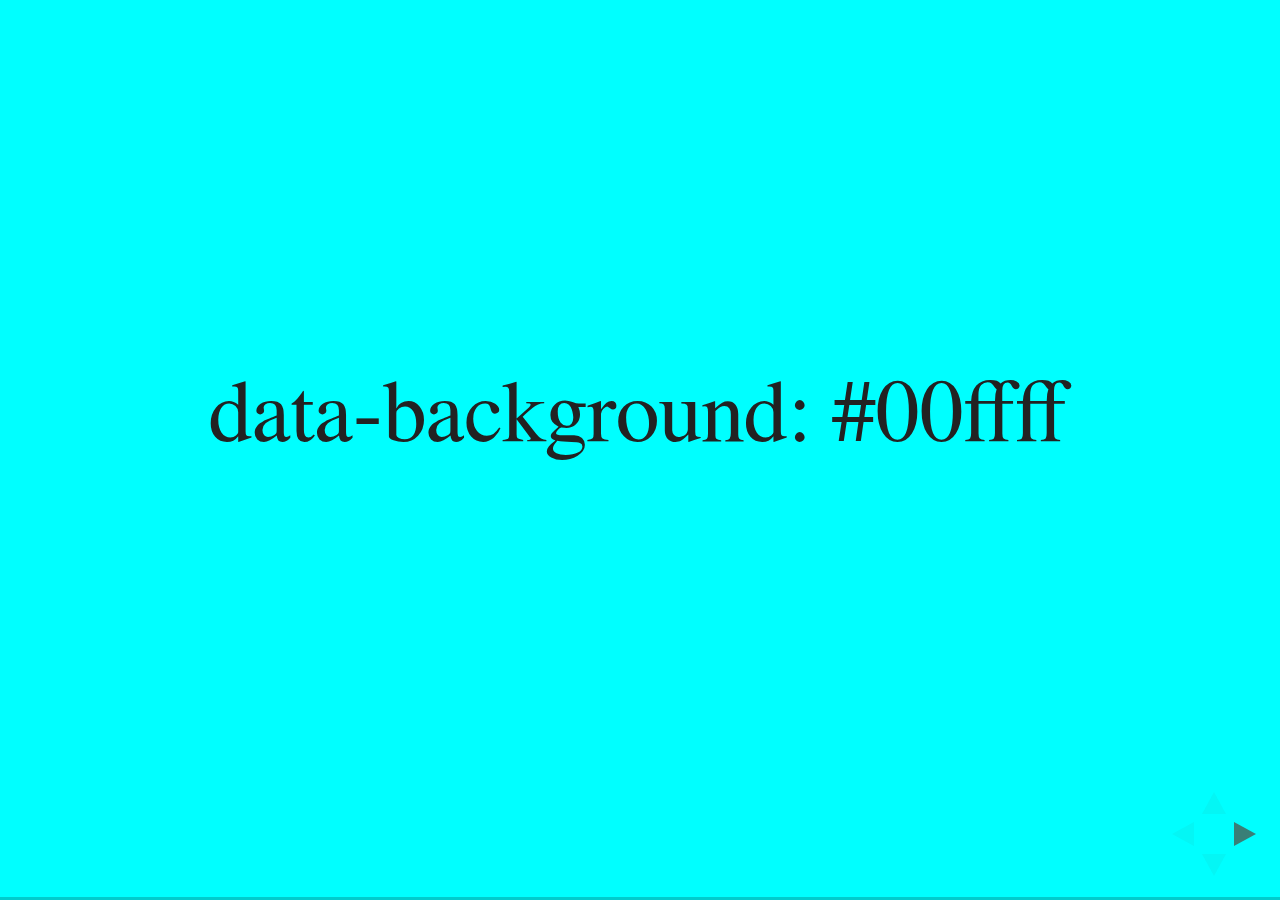
<file: LibGuides-Accessibility/test/examples/slide-backgrounds.html>
<!doctype html>
<html lang="en">

	<head>
		<meta charset="utf-8">

		<title>reveal.js - Slide Backgrounds</title>

		<meta name="viewport" content="width=device-width, initial-scale=1.0, maximum-scale=1.0, user-scalable=no">

		<link rel="stylesheet" href="../../css/reveal.css">
		<link rel="stylesheet" href="../../css/theme/serif.css" id="theme">
		<style type="text/css" media="screen">
			.slides section.has-dark-background,
			.slides section.has-dark-background h2 {
				color: #fff;
			}
			.slides section.has-light-background,
			.slides section.has-light-background h2 {
				color: #222;
			}
		</style>
	</head>

	<body>

		<div class="reveal">

			<div class="slides">

				<section data-background="#00ffff">
					<h2>data-background: #00ffff</h2>
				</section>

				<section data-background="#bb00bb">
					<h2>data-background: #bb00bb</h2>
				</section>

				<section data-background-color="lightblue">
					<h2>data-background: lightblue</h2>
				</section>

				<section>
					<section data-background="#ff0000">
						<h2>data-background: #ff0000</h2>
					</section>
					<section data-background="rgba(0, 0, 0, 0.2)">
						<h2>data-background: rgba(0, 0, 0, 0.2)</h2>
					</section>
					<section data-background="salmon">
						<h2>data-background: salmon</h2>
					</section>
				</section>

				<section data-background="rgba(0, 100, 100, 0.2)">
					<section>
						<h2>Background applied to stack</h2>
					</section>
					<section>
						<h2>Background applied to stack</h2>
					</section>
					<section data-background="rgb(66, 66, 66)">
						<h2>Background applied to slide inside of stack</h2>
					</section>
				</section>

				<section data-background-transition="slide" data-background="assets/image1.png">
					<h2>Background image</h2>
				</section>

				<section>
					<section data-background-transition="slide" data-background="assets/image1.png">
						<h2>Background image</h2>
					</section>
					<section data-background-transition="slide" data-background="assets/image1.png">
						<h2>Background image</h2>
					</section>
				</section>

				<section data-background="assets/image2.png" data-background-size="100px" data-background-repeat="repeat" data-background-color="#111">
					<h2>Background image</h2>
					<pre>data-background-size="100px" data-background-repeat="repeat" data-background-color="#111"</pre>
				</section>

				<section data-background="#888888">
					<h2>Same background twice (1/2)</h2>
				</section>
				<section data-background="#888888">
					<h2>Same background twice (2/2)</h2>
				</section>

				<section data-background-video="https://s3.amazonaws.com/static.slid.es/site/homepage/v1/homepage-video-editor.mp4,https://s3.amazonaws.com/static.slid.es/site/homepage/v1/homepage-video-editor.webm">
					<h2>Video background</h2>
				</section>

				<section data-background-iframe="https://slides.com">
					<h2>Iframe background</h2>
				</section>

				<section>
					<section data-background="#417203">
						<h2>Same background twice vertical (1/2)</h2>
					</section>
					<section data-background="#417203">
						<h2>Same background twice vertical (2/2)</h2>
					</section>
				</section>

				<section data-background="#934f4d">
					<h2>Same background from horizontal to vertical (1/3)</h2>
				</section>
				<section>
					<section data-background="#934f4d">
						<h2>Same background from horizontal to vertical (2/3)</h2>
					</section>
					<section data-background="#934f4d">
						<h2>Same background from horizontal to vertical (3/3)</h2>
					</section>
				</section>

			</div>

		</div>

		<script src="../../lib/js/head.min.js"></script>
		<script src="../../js/reveal.js"></script>

		<script>

			// Full list of configuration options available here:
			// https://github.com/hakimel/reveal.js#configuration
			Reveal.initialize({
				center: true,
				// rtl: true,

				transition: 'linear',
				// transitionSpeed: 'slow',
				// backgroundTransition: 'slide'
			});

		</script>

	</body>
</html>
</file>
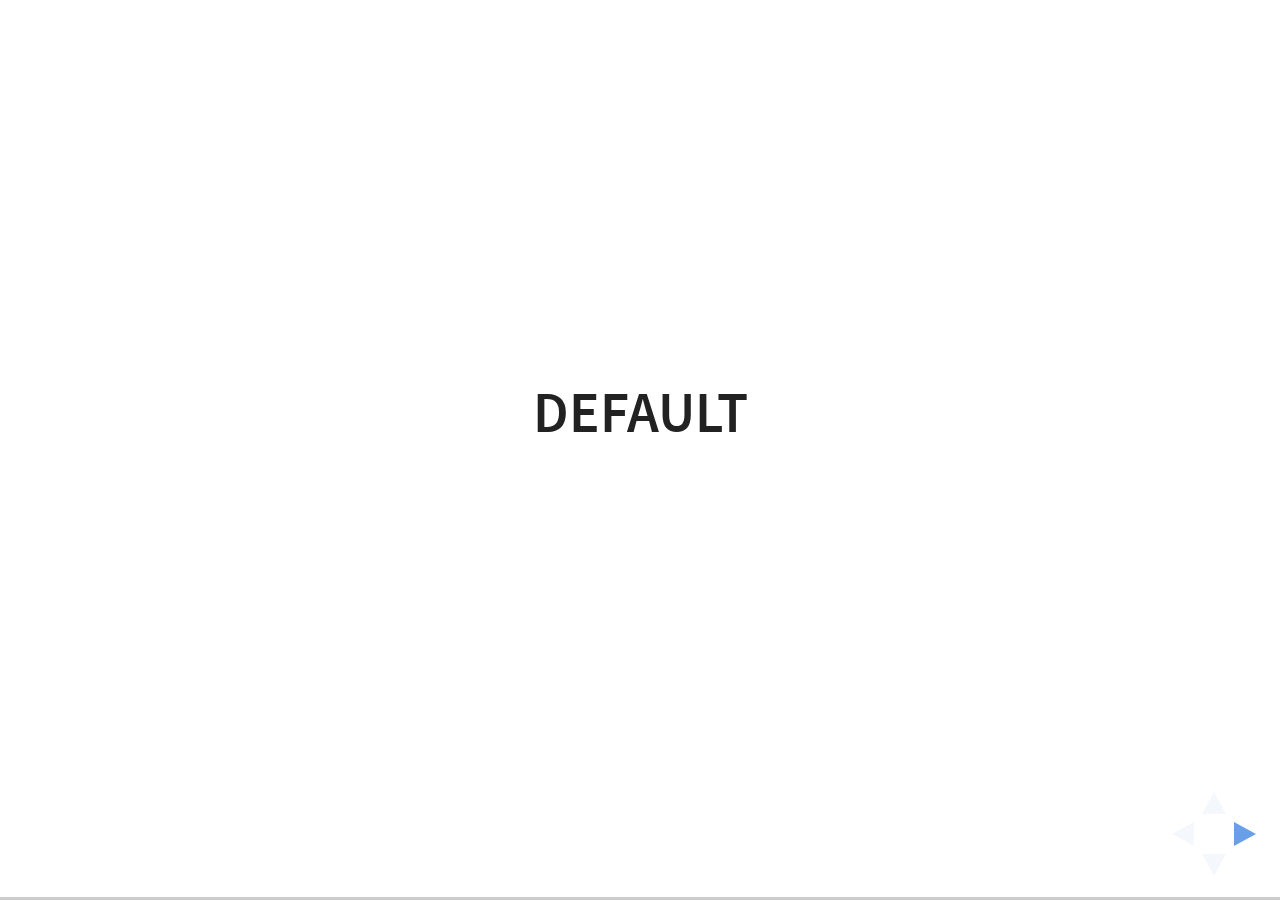
<file: LibGuides-Accessibility/test/examples/slide-transitions.html>
<!doctype html>
<html lang="en">

	<head>
		<meta charset="utf-8">

		<title>reveal.js - Slide Transitions</title>

		<link rel="stylesheet" href="../../css/reveal.css">
		<link rel="stylesheet" href="../../css/theme/white.css" id="theme">
		<style type="text/css" media="screen">
			.slides section.has-dark-background,
			.slides section.has-dark-background h3 {
				color: #fff;
			}
			.slides section.has-light-background,
			.slides section.has-light-background h3 {
				color: #222;
			}
		</style>
	</head>

	<body>

		<div class="reveal">

			<div class="slides">

				<section>
					<h3>Default</h3>
				</section>

				<section>
					<h3>Default</h3>
				</section>

				<section data-transition="zoom">
					<h3>data-transition: zoom</h3>
				</section>

				<section data-transition="zoom-in fade-out">
					<h3>data-transition: zoom-in fade-out</h3>
				</section>

				<section>
					<h3>Default</h3>
				</section>

				<section data-transition="convex">
					<h3>data-transition: convex</h3>
				</section>

				<section data-transition="convex-in concave-out">
					<h3>data-transition: convex-in concave-out</h3>
				</section>

				<section>
					<section data-transition="zoom">
						<h3>Default</h3>
					</section>
					<section data-transition="concave">
						<h3>data-transition: concave</h3>
					</section>
					<section data-transition="convex-in fade-out">
						<h3>data-transition: convex-in fade-out</h3>
					</section>
					<section>
						<h3>Default</h3>
					</section>
				</section>

				<section data-transition="none">
					<h3>data-transition: none</h3>
				</section>

				<section>
					<h3>Default</h3>
				</section>

			</div>

		</div>

		<script src="../../lib/js/head.min.js"></script>
		<script src="../../js/reveal.js"></script>

		<script>

			Reveal.initialize({
				center: true,
				history: true,

				// transition: 'slide',
				// transitionSpeed: 'slow',
				// backgroundTransition: 'slide'
			});

		</script>

	</body>
</html>
</file>
<file: LibGuides-Accessibility/lib/css/zenburn.css>
/*

Zenburn style from voldmar.ru (c) Vladimir Epifanov <voldmar@voldmar.ru>
based on dark.css by Ivan Sagalaev

*/

.hljs {
  display: block; padding: 0.5em;
  background: #3F3F3F;
  color: #DCDCDC;
}

.hljs-keyword,
.hljs-tag,
.css .hljs-class,
.css .hljs-id,
.lisp .hljs-title,
.nginx .hljs-title,
.hljs-request,
.hljs-status,
.clojure .hljs-attribute {
  color: #E3CEAB;
}

.django .hljs-template_tag,
.django .hljs-variable,
.django .hljs-filter .hljs-argument {
  color: #DCDCDC;
}

.hljs-number,
.hljs-date {
  color: #8CD0D3;
}

.dos .hljs-envvar,
.dos .hljs-stream,
.hljs-variable,
.apache .hljs-sqbracket {
  color: #EFDCBC;
}

.dos .hljs-flow,
.diff .hljs-change,
.python .exception,
.python .hljs-built_in,
.hljs-literal,
.tex .hljs-special {
  color: #EFEFAF;
}

.diff .hljs-chunk,
.hljs-subst {
  color: #8F8F8F;
}

.dos .hljs-keyword,
.python .hljs-decorator,
.hljs-title,
.haskell .hljs-type,
.diff .hljs-header,
.ruby .hljs-class .hljs-parent,
.apache .hljs-tag,
.nginx .hljs-built_in,
.tex .hljs-command,
.hljs-prompt {
    color: #efef8f;
}

.dos .hljs-winutils,
.ruby .hljs-symbol,
.ruby .hljs-symbol .hljs-string,
.ruby .hljs-string {
  color: #DCA3A3;
}

.diff .hljs-deletion,
.hljs-string,
.hljs-tag .hljs-value,
.hljs-preprocessor,
.hljs-pragma,
.hljs-built_in,
.sql .hljs-aggregate,
.hljs-javadoc,
.smalltalk .hljs-class,
.smalltalk .hljs-localvars,
.smalltalk .hljs-array,
.css .hljs-rules .hljs-value,
.hljs-attr_selector,
.hljs-pseudo,
.apache .hljs-cbracket,
.tex .hljs-formula,
.coffeescript .hljs-attribute {
  color: #CC9393;
}

.hljs-shebang,
.diff .hljs-addition,
.hljs-comment,
.java .hljs-annotation,
.hljs-template_comment,
.hljs-pi,
.hljs-doctype {
  color: #7F9F7F;
}

.coffeescript .javascript,
.javascript .xml,
.tex .hljs-formula,
.xml .javascript,
.xml .vbscript,
.xml .css,
.xml .hljs-cdata {
  opacity: 0.5;
}
</file>
<file: ux-rig-presentation/css/theme/black.css>
/**
 * Black theme for reveal.js. This is the opposite of the 'white' theme.
 *
 * Copyright (C) 2015 Hakim El Hattab, http://hakim.se
 */
@import url(../../lib/font/source-sans-pro/source-sans-pro.css);
section.has-light-background, section.has-light-background h1, section.has-light-background h2, section.has-light-background h3, section.has-light-background h4, section.has-light-background h5, section.has-light-background h6 {
  color: #222; }

/*********************************************
 * GLOBAL STYLES
 *********************************************/
body {
  background: #222;
  background-color: #222; }

.reveal {
  font-family: "Source Sans Pro", Helvetica, sans-serif;
  font-size: 38px;
  font-weight: normal;
  color: #fff; }

::selection {
  color: #fff;
  background: #bee4fd;
  text-shadow: none; }

.reveal .slides > section,
.reveal .slides > section > section {
  line-height: 1.3;
  font-weight: inherit; }

/*********************************************
 * HEADERS
 *********************************************/
.reveal h1,
.reveal h2,
.reveal h3,
.reveal h4,
.reveal h5,
.reveal h6 {
  margin: 0 0 20px 0;
  color: #fff;
  font-family: "Source Sans Pro", Helvetica, sans-serif;
  font-weight: 600;
  line-height: 1.2;
  letter-spacing: normal;
  text-shadow: none;
  word-wrap: break-word; }

.reveal h1 {
  font-size: 2.5em; }

.reveal h2 {
  font-size: 1.6em; }

.reveal h3 {
  font-size: 1.3em; }

.reveal h4 {
  font-size: 1em; }

.reveal h1 {
  text-shadow: none; }

/*********************************************
 * OTHER
 *********************************************/
.reveal p {
  margin: 20px 0;
  line-height: 1.3; }

/* Ensure certain elements are never larger than the slide itself */
.reveal img,
.reveal video,
.reveal iframe {
  max-width: 95%;
  max-height: 95%; }

.reveal strong,
.reveal b {
  font-weight: bold; }

.reveal em {
  font-style: italic; }

.reveal ol,
.reveal dl,
.reveal ul {
  display: inline-block;
  text-align: left;
  margin: 0 0 0 1em; }

.reveal ol {
  list-style-type: decimal; }

.reveal ul {
  list-style-type: disc; }

.reveal ul ul {
  list-style-type: square; }

.reveal ul ul ul {
  list-style-type: circle; }

.reveal ul ul,
.reveal ul ol,
.reveal ol ol,
.reveal ol ul {
  display: block;
  margin-left: 40px; }

.reveal dt {
  font-weight: bold; }

.reveal dd {
  margin-left: 40px; }

.reveal q,
.reveal blockquote {
  quotes: none; }

.reveal blockquote {
  display: block;
  position: relative;
  width: 70%;
  margin: 20px auto;
  padding: 5px;
  font-style: italic;
  background: rgba(255, 255, 255, 0.05);
  box-shadow: 0px 0px 2px rgba(0, 0, 0, 0.2); }

.reveal blockquote p:first-child,
.reveal blockquote p:last-child {
  display: inline-block; }

.reveal q {
  font-style: italic; }

.reveal pre {
  display: block;
  position: relative;
  width: 90%;
  margin: 20px auto;
  text-align: left;
  font-size: 0.55em;
  font-family: monospace;
  line-height: 1.2em;
  word-wrap: break-word;
  box-shadow: 0px 0px 6px rgba(0, 0, 0, 0.3); }

.reveal code {
  font-family: monospace; }

.reveal pre code {
  display: block;
  padding: 5px;
  overflow: auto;
  max-height: 400px;
  word-wrap: normal; }

.reveal table {
  margin: auto;
  border-collapse: collapse;
  border-spacing: 0; }

.reveal table th {
  font-weight: bold; }

.reveal table th,
.reveal table td {
  text-align: left;
  padding: 0.2em 0.5em 0.2em 0.5em;
  border-bottom: 1px solid; }

.reveal table th[align="center"],
.reveal table td[align="center"] {
  text-align: center; }

.reveal table th[align="right"],
.reveal table td[align="right"] {
  text-align: right; }

.reveal table tr:last-child td {
  border-bottom: none; }

.reveal sup {
  vertical-align: super; }

.reveal sub {
  vertical-align: sub; }

.reveal small {
  display: inline-block;
  font-size: 0.6em;
  line-height: 1.2em;
  vertical-align: top; }

.reveal .caption {
display: inline-block;
font-size: 0.3em;
line-height: 1em;
font-style: italic;
color: #2A2A2A;
vertical-align: top; }

.reveal small * {
  vertical-align: top; }

/*********************************************
 * LINKS
 *********************************************/
.reveal a {
  color: #42affa;
  text-decoration: none;
  -webkit-transition: color 0.15s ease;
  -moz-transition: color 0.15s ease;
  transition: color 0.15s ease; }

.reveal a:hover {
  color: #8dcffc;
  text-shadow: none;
  border: none; }

.reveal .roll span:after {
  color: #fff;
  background: #068de9; }

/*********************************************
 * IMAGES
 *********************************************/
.reveal section img {
  margin: 15px 0px;
  background: rgba(255, 255, 255, 0.12);
  border: 4px solid #434343;
  box-shadow: 0 0 10px rgba(0, 0, 0, 0.15); }

.reveal section img.plain {
  border: 0;
  box-shadow: none; }

.reveal a img {
  -webkit-transition: all 0.15s linear;
  -moz-transition: all 0.15s linear;
  transition: all 0.15s linear; }

.reveal a:hover img {
  background: rgba(255, 255, 255, 0.2);
  border-color: #42affa;
  box-shadow: 0 0 20px rgba(0, 0, 0, 0.55); }

/*********************************************
 * NAVIGATION CONTROLS
 *********************************************/
.reveal .controls .navigate-left,
.reveal .controls .navigate-left.enabled {
  border-right-color: #767a86; }

.reveal .controls .navigate-right,
.reveal .controls .navigate-right.enabled {
  border-left-color: #767a86; }

.reveal .controls .navigate-up,
.reveal .controls .navigate-up.enabled {
  border-bottom-color: #767a86; }

.reveal .controls .navigate-down,
.reveal .controls .navigate-down.enabled {
  border-top-color: #767a86; }

.reveal .controls .navigate-left.enabled:hover {
  border-right-color: #71847b; }

.reveal .controls .navigate-right.enabled:hover {
  border-left-color: #71847b; }

.reveal .controls .navigate-up.enabled:hover {
  border-bottom-color: #71847b; }

.reveal .controls .navigate-down.enabled:hover {
  border-top-color: #71847b; }

/*********************************************
 * PROGRESS BAR
 *********************************************/
.reveal .progress {
  background: rgba(0, 0, 0, 0.2); }

.reveal .progress span {
  background: #767a86;
  -webkit-transition: width 800ms cubic-bezier(0.26, 0.86, 0.44, 0.985);
  -moz-transition: width 800ms cubic-bezier(0.26, 0.86, 0.44, 0.985);
  transition: width 800ms cubic-bezier(0.26, 0.86, 0.44, 0.985); }
</file>
<file: ux-rig-presentation/lib/css/zenburn.css>
/*

Zenburn style from voldmar.ru (c) Vladimir Epifanov <voldmar@voldmar.ru>
based on dark.css by Ivan Sagalaev

*/

.hljs {
  display: block; padding: 0.5em;
  background: #3F3F3F;
  color: #DCDCDC;
}

.hljs-keyword,
.hljs-tag,
.css .hljs-class,
.css .hljs-id,
.lisp .hljs-title,
.nginx .hljs-title,
.hljs-request,
.hljs-status,
.clojure .hljs-attribute {
  color: #E3CEAB;
}

.django .hljs-template_tag,
.django .hljs-variable,
.django .hljs-filter .hljs-argument {
  color: #DCDCDC;
}

.hljs-number,
.hljs-date {
  color: #8CD0D3;
}

.dos .hljs-envvar,
.dos .hljs-stream,
.hljs-variable,
.apache .hljs-sqbracket {
  color: #EFDCBC;
}

.dos .hljs-flow,
.diff .hljs-change,
.python .exception,
.python .hljs-built_in,
.hljs-literal,
.tex .hljs-special {
  color: #EFEFAF;
}

.diff .hljs-chunk,
.hljs-subst {
  color: #8F8F8F;
}

.dos .hljs-keyword,
.python .hljs-decorator,
.hljs-title,
.haskell .hljs-type,
.diff .hljs-header,
.ruby .hljs-class .hljs-parent,
.apache .hljs-tag,
.nginx .hljs-built_in,
.tex .hljs-command,
.hljs-prompt {
    color: #efef8f;
}

.dos .hljs-winutils,
.ruby .hljs-symbol,
.ruby .hljs-symbol .hljs-string,
.ruby .hljs-string {
  color: #DCA3A3;
}

.diff .hljs-deletion,
.hljs-string,
.hljs-tag .hljs-value,
.hljs-preprocessor,
.hljs-pragma,
.hljs-built_in,
.sql .hljs-aggregate,
.hljs-javadoc,
.smalltalk .hljs-class,
.smalltalk .hljs-localvars,
.smalltalk .hljs-array,
.css .hljs-rules .hljs-value,
.hljs-attr_selector,
.hljs-pseudo,
.apache .hljs-cbracket,
.tex .hljs-formula,
.coffeescript .hljs-attribute {
  color: #CC9393;
}

.hljs-shebang,
.diff .hljs-addition,
.hljs-comment,
.java .hljs-annotation,
.hljs-template_comment,
.hljs-pi,
.hljs-doctype {
  color: #7F9F7F;
}

.coffeescript .javascript,
.javascript .xml,
.tex .hljs-formula,
.xml .javascript,
.xml .vbscript,
.xml .css,
.xml .hljs-cdata {
  opacity: 0.5;
}
</file>
<file: LibGuides-Accessibility/css/theme/white.css>
@import url(../../lib/font/source-sans-pro/source-sans-pro.css);
/**
 * White theme for reveal.js. This is the opposite of the 'black' theme.
 *
 * Copyright (C) 2015 Hakim El Hattab, http://hakim.se
 */
section.has-dark-background, section.has-dark-background h1, section.has-dark-background h2, section.has-dark-background h3, section.has-dark-background h4, section.has-dark-background h5, section.has-dark-background h6 {
  color: #fff; }

/*********************************************
 * GLOBAL STYLES
 *********************************************/
body {
  background: #fff;
  background-color: #fff; }

.reveal {
  font-family: 'Source Sans Pro', Helvetica, sans-serif;
  font-size: 38px;
  font-weight: normal;
  color: #222; }

::selection {
  color: #fff;
  background: #98bdef;
  text-shadow: none; }

.reveal .slides > section, .reveal .slides > section > section {
  line-height: 1.3;
  font-weight: inherit; }

/*********************************************
 * HEADERS
 *********************************************/
.reveal h1, .reveal h2, .reveal h3, .reveal h4, .reveal h5, .reveal h6 {
  margin: 0 0 20px 0;
  color: #222;
  font-family: 'Source Sans Pro', Helvetica, sans-serif;
  font-weight: 600;
  line-height: 1.2;
  letter-spacing: normal;
  text-transform: uppercase;
  text-shadow: none;
  word-wrap: break-word; }

.reveal h1 {
  font-size: 2.5em; }

.reveal h2 {
  font-size: 1.6em; }

.reveal h3 {
  font-size: 1.3em; }

.reveal h4 {
  font-size: 1em; }

.reveal h1 {
  text-shadow: none; }

/*********************************************
 * OTHER
 *********************************************/
.reveal p {
  margin: 20px 0;
  line-height: 1.3; }

/* Ensure certain elements are never larger than the slide itself */
.reveal img, .reveal video, .reveal iframe {
  max-width: 95%;
  max-height: 95%; }

.reveal strong, .reveal b {
  font-weight: bold; }

.reveal em {
  font-style: italic; }

.reveal ol, .reveal dl, .reveal ul {
  display: inline-block;
  text-align: left;
  margin: 0 0 0 1em; }

.reveal ol {
  list-style-type: decimal; }

.reveal ul {
  list-style-type: disc; }

.reveal ul ul {
  list-style-type: square; }

.reveal ul ul ul {
  list-style-type: circle; }

.reveal ul ul, .reveal ul ol, .reveal ol ol, .reveal ol ul {
  display: block;
  margin-left: 40px; }

.reveal dt {
  font-weight: bold; }

.reveal dd {
  margin-left: 40px; }

.reveal q, .reveal blockquote {
  quotes: none; }

.reveal blockquote {
  display: block;
  position: relative;
  width: 70%;
  margin: 20px auto;
  padding: 5px;
  font-style: italic;
  background: rgba(255, 255, 255, 0.05);
  box-shadow: 0px 0px 2px rgba(0, 0, 0, 0.2); }

.reveal blockquote p:first-child, .reveal blockquote p:last-child {
  display: inline-block; }

.reveal q {
  font-style: italic; }

.reveal pre {
  display: block;
  position: relative;
  width: 90%;
  margin: 20px auto;
  text-align: left;
  font-size: 0.55em;
  font-family: monospace;
  line-height: 1.2em;
  word-wrap: break-word;
  box-shadow: 0px 0px 6px rgba(0, 0, 0, 0.3); }

.reveal code {
  font-family: monospace; }

.reveal pre code {
  display: block;
  padding: 5px;
  overflow: auto;
  max-height: 400px;
  word-wrap: normal;
  background: #3F3F3F;
  color: #DCDCDC; }

.reveal table {
  margin: auto;
  border-collapse: collapse;
  border-spacing: 0; }

.reveal table th {
  font-weight: bold; }

.reveal table th, .reveal table td {
  text-align: left;
  padding: 0.2em 0.5em 0.2em 0.5em;
  border-bottom: 1px solid; }

.reveal table th[align="center"], .reveal table td[align="center"] {
  text-align: center; }

.reveal table th[align="right"], .reveal table td[align="right"] {
  text-align: right; }

.reveal table tr:last-child td {
  border-bottom: none; }

.reveal sup {
  vertical-align: super; }

.reveal sub {
  vertical-align: sub; }

.reveal small {
  display: inline-block;
  font-size: 0.6em;
  line-height: 1.2em;
  vertical-align: top; }

.reveal small * {
  vertical-align: top; }

/*********************************************
 * LINKS
 *********************************************/
.reveal a {
  color: #2a76dd;
  text-decoration: none;
  -webkit-transition: color 0.15s ease;
  -moz-transition: color 0.15s ease;
  transition: color 0.15s ease; }

.reveal a:hover {
  color: #6ca2e8;
  text-shadow: none;
  border: none; }

.reveal .roll span:after {
  color: #fff;
  background: #1a54a1; }

/*********************************************
 * IMAGES
 *********************************************/
.reveal section img {
  margin: 15px 0px;
  background: rgba(255, 255, 255, 0.12);
  border: 4px solid #222;
  box-shadow: 0 0 10px rgba(0, 0, 0, 0.15); }

.reveal a img {
  -webkit-transition: all 0.15s linear;
  -moz-transition: all 0.15s linear;
  transition: all 0.15s linear; }

.reveal a:hover img {
  background: rgba(255, 255, 255, 0.2);
  border-color: #2a76dd;
  box-shadow: 0 0 20px rgba(0, 0, 0, 0.55); }

/*********************************************
 * NAVIGATION CONTROLS
 *********************************************/
.reveal .controls div.navigate-left, .reveal .controls div.navigate-left.enabled {
  border-right-color: #2a76dd; }

.reveal .controls div.navigate-right, .reveal .controls div.navigate-right.enabled {
  border-left-color: #2a76dd; }

.reveal .controls div.navigate-up, .reveal .controls div.navigate-up.enabled {
  border-bottom-color: #2a76dd; }

.reveal .controls div.navigate-down, .reveal .controls div.navigate-down.enabled {
  border-top-color: #2a76dd; }

.reveal .controls div.navigate-left.enabled:hover {
  border-right-color: #6ca2e8; }

.reveal .controls div.navigate-right.enabled:hover {
  border-left-color: #6ca2e8; }

.reveal .controls div.navigate-up.enabled:hover {
  border-bottom-color: #6ca2e8; }

.reveal .controls div.navigate-down.enabled:hover {
  border-top-color: #6ca2e8; }

/*********************************************
 * PROGRESS BAR
 *********************************************/
.reveal .progress {
  background: rgba(0, 0, 0, 0.2); }

.reveal .progress span {
  background: #2a76dd;
  -webkit-transition: width 800ms cubic-bezier(0.26, 0.86, 0.44, 0.985);
  -moz-transition: width 800ms cubic-bezier(0.26, 0.86, 0.44, 0.985);
  transition: width 800ms cubic-bezier(0.26, 0.86, 0.44, 0.985); }

/*********************************************
 * SLIDE NUMBER
 *********************************************/
.reveal .slide-number {
  color: #2a76dd; }
</file>
<file: LibGuides-Accessibility/css/theme/night.css>
@import url(https://fonts.googleapis.com/css?family=Montserrat:700);
@import url(https://fonts.googleapis.com/css?family=Open+Sans:400,700,400italic,700italic);
/**
 * Black theme for reveal.js.
 *
 * Copyright (C) 2011-2012 Hakim El Hattab, http://hakim.se
 */
/*********************************************
 * GLOBAL STYLES
 *********************************************/
body {
  background: #111;
  background-color: #111; }

.reveal {
  font-family: 'Open Sans', sans-serif;
  font-size: 30px;
  font-weight: normal;
  color: #eee; }

::selection {
  color: #fff;
  background: #e7ad52;
  text-shadow: none; }

.reveal .slides > section, .reveal .slides > section > section {
  line-height: 1.3;
  font-weight: inherit; }

/*********************************************
 * HEADERS
 *********************************************/
.reveal h1, .reveal h2, .reveal h3, .reveal h4, .reveal h5, .reveal h6 {
  margin: 0 0 20px 0;
  color: #eee;
  font-family: 'Montserrat', Impact, sans-serif;
  font-weight: normal;
  line-height: 1.2;
  letter-spacing: -0.03em;
  text-transform: none;
  text-shadow: none;
  word-wrap: break-word; }

.reveal h1 {
  font-size: 3.77em; }

.reveal h2 {
  font-size: 2.11em; }

.reveal h3 {
  font-size: 1.55em; }

.reveal h4 {
  font-size: 1em; }

.reveal h1 {
  text-shadow: none; }

/*********************************************
 * OTHER
 *********************************************/
.reveal p {
  margin: 20px 0;
  line-height: 1.3; }

/* Ensure certain elements are never larger than the slide itself */
.reveal img, .reveal video, .reveal iframe {
  max-width: 95%;
  max-height: 95%; }

.reveal strong, .reveal b {
  font-weight: bold; }

.reveal em {
  font-style: italic; }

.reveal ol, .reveal dl, .reveal ul {
  display: inline-block;
  text-align: left;
  margin: 0 0 0 1em; }

.reveal ol {
  list-style-type: decimal; }

.reveal ul {
  list-style-type: disc; }

.reveal ul ul {
  list-style-type: square; }

.reveal ul ul ul {
  list-style-type: circle; }

.reveal ul ul, .reveal ul ol, .reveal ol ol, .reveal ol ul {
  display: block;
  margin-left: 40px; }

.reveal dt {
  font-weight: bold; }

.reveal dd {
  margin-left: 40px; }

.reveal q, .reveal blockquote {
  quotes: none; }

.reveal blockquote {
  display: block;
  position: relative;
  width: 70%;
  margin: 20px auto;
  padding: 5px;
  font-style: italic;
  background: rgba(255, 255, 255, 0.05);
  box-shadow: 0px 0px 2px rgba(0, 0, 0, 0.2); }

.reveal blockquote p:first-child, .reveal blockquote p:last-child {
  display: inline-block; }

.reveal q {
  font-style: italic; }

.reveal pre {
  display: block;
  position: relative;
  width: 90%;
  margin: 20px auto;
  text-align: left;
  font-size: 0.55em;
  font-family: monospace;
  line-height: 1.2em;
  word-wrap: break-word;
  box-shadow: 0px 0px 6px rgba(0, 0, 0, 0.3); }

.reveal code {
  font-family: monospace; }

.reveal pre code {
  display: block;
  padding: 5px;
  overflow: auto;
  max-height: 400px;
  word-wrap: normal;
  background: #3F3F3F;
  color: #DCDCDC; }

.reveal table {
  margin: auto;
  border-collapse: collapse;
  border-spacing: 0; }

.reveal table th {
  font-weight: bold; }

.reveal table th, .reveal table td {
  text-align: left;
  padding: 0.2em 0.5em 0.2em 0.5em;
  border-bottom: 1px solid; }

.reveal table th[align="center"], .reveal table td[align="center"] {
  text-align: center; }

.reveal table th[align="right"], .reveal table td[align="right"] {
  text-align: right; }

.reveal table tr:last-child td {
  border-bottom: none; }

.reveal sup {
  vertical-align: super; }

.reveal sub {
  vertical-align: sub; }

.reveal small {
  display: inline-block;
  font-size: 0.6em;
  line-height: 1.2em;
  vertical-align: top; }

.reveal small * {
  vertical-align: top; }

/*********************************************
 * LINKS
 *********************************************/
.reveal a {
  color: #e7ad52;
  text-decoration: none;
  -webkit-transition: color 0.15s ease;
  -moz-transition: color 0.15s ease;
  transition: color 0.15s ease; }

.reveal a:hover {
  color: #f3d7ac;
  text-shadow: none;
  border: none; }

.reveal .roll span:after {
  color: #fff;
  background: #d0881d; }

/*********************************************
 * IMAGES
 *********************************************/
.reveal section img {
  margin: 15px 0px;
  background: rgba(255, 255, 255, 0.12);
  border: 4px solid #eee;
  box-shadow: 0 0 10px rgba(0, 0, 0, 0.15); }

.reveal a img {
  -webkit-transition: all 0.15s linear;
  -moz-transition: all 0.15s linear;
  transition: all 0.15s linear; }

.reveal a:hover img {
  background: rgba(255, 255, 255, 0.2);
  border-color: #e7ad52;
  box-shadow: 0 0 20px rgba(0, 0, 0, 0.55); }

/*********************************************
 * NAVIGATION CONTROLS
 *********************************************/
.reveal .controls div.navigate-left, .reveal .controls div.navigate-left.enabled {
  border-right-color: #e7ad52; }

.reveal .controls div.navigate-right, .reveal .controls div.navigate-right.enabled {
  border-left-color: #e7ad52; }

.reveal .controls div.navigate-up, .reveal .controls div.navigate-up.enabled {
  border-bottom-color: #e7ad52; }

.reveal .controls div.navigate-down, .reveal .controls div.navigate-down.enabled {
  border-top-color: #e7ad52; }

.reveal .controls div.navigate-left.enabled:hover {
  border-right-color: #f3d7ac; }

.reveal .controls div.navigate-right.enabled:hover {
  border-left-color: #f3d7ac; }

.reveal .controls div.navigate-up.enabled:hover {
  border-bottom-color: #f3d7ac; }

.reveal .controls div.navigate-down.enabled:hover {
  border-top-color: #f3d7ac; }

/*********************************************
 * PROGRESS BAR
 *********************************************/
.reveal .progress {
  background: rgba(0, 0, 0, 0.2); }

.reveal .progress span {
  background: #e7ad52;
  -webkit-transition: width 800ms cubic-bezier(0.26, 0.86, 0.44, 0.985);
  -moz-transition: width 800ms cubic-bezier(0.26, 0.86, 0.44, 0.985);
  transition: width 800ms cubic-bezier(0.26, 0.86, 0.44, 0.985); }

/*********************************************
 * SLIDE NUMBER
 *********************************************/
.reveal .slide-number {
  color: #e7ad52; }
</file>
<file: LibGuides-Accessibility/css/theme/serif.css>
/**
 * A simple theme for reveal.js presentations, similar
 * to the default theme. The accent color is brown.
 *
 * This theme is Copyright (C) 2012-2013 Owen Versteeg, http://owenversteeg.com - it is MIT licensed.
 */
.reveal a {
  line-height: 1.3em; }

/*********************************************
 * GLOBAL STYLES
 *********************************************/
body {
  background: #F0F1EB;
  background-color: #F0F1EB; }

.reveal {
  font-family: 'Palatino Linotype', 'Book Antiqua', Palatino, FreeSerif, serif;
  font-size: 36px;
  font-weight: normal;
  color: #000; }

::selection {
  color: #fff;
  background: #26351C;
  text-shadow: none; }

.reveal .slides > section, .reveal .slides > section > section {
  line-height: 1.3;
  font-weight: inherit; }

/*********************************************
 * HEADERS
 *********************************************/
.reveal h1, .reveal h2, .reveal h3, .reveal h4, .reveal h5, .reveal h6 {
  margin: 0 0 20px 0;
  color: #383D3D;
  font-family: 'Palatino Linotype', 'Book Antiqua', Palatino, FreeSerif, serif;
  font-weight: normal;
  line-height: 1.2;
  letter-spacing: normal;
  text-transform: none;
  text-shadow: none;
  word-wrap: break-word; }

.reveal h1 {
  font-size: 3.77em; }

.reveal h2 {
  font-size: 2.11em; }

.reveal h3 {
  font-size: 1.55em; }

.reveal h4 {
  font-size: 1em; }

.reveal h1 {
  text-shadow: none; }

/*********************************************
 * OTHER
 *********************************************/
.reveal p {
  margin: 20px 0;
  line-height: 1.3; }

/* Ensure certain elements are never larger than the slide itself */
.reveal img, .reveal video, .reveal iframe {
  max-width: 95%;
  max-height: 95%; }

.reveal strong, .reveal b {
  font-weight: bold; }

.reveal em {
  font-style: italic; }

.reveal ol, .reveal dl, .reveal ul {
  display: inline-block;
  text-align: left;
  margin: 0 0 0 1em; }

.reveal ol {
  list-style-type: decimal; }

.reveal ul {
  list-style-type: disc; }

.reveal ul ul {
  list-style-type: square; }

.reveal ul ul ul {
  list-style-type: circle; }

.reveal ul ul, .reveal ul ol, .reveal ol ol, .reveal ol ul {
  display: block;
  margin-left: 40px; }

.reveal dt {
  font-weight: bold; }

.reveal dd {
  margin-left: 40px; }

.reveal q, .reveal blockquote {
  quotes: none; }

.reveal blockquote {
  display: block;
  position: relative;
  width: 70%;
  margin: 20px auto;
  padding: 5px;
  font-style: italic;
  background: rgba(255, 255, 255, 0.05);
  box-shadow: 0px 0px 2px rgba(0, 0, 0, 0.2); }

.reveal blockquote p:first-child, .reveal blockquote p:last-child {
  display: inline-block; }

.reveal q {
  font-style: italic; }

.reveal pre {
  display: block;
  position: relative;
  width: 90%;
  margin: 20px auto;
  text-align: left;
  font-size: 0.55em;
  font-family: monospace;
  line-height: 1.2em;
  word-wrap: break-word;
  box-shadow: 0px 0px 6px rgba(0, 0, 0, 0.3); }

.reveal code {
  font-family: monospace; }

.reveal pre code {
  display: block;
  padding: 5px;
  overflow: auto;
  max-height: 400px;
  word-wrap: normal;
  background: #3F3F3F;
  color: #DCDCDC; }

.reveal table {
  margin: auto;
  border-collapse: collapse;
  border-spacing: 0; }

.reveal table th {
  font-weight: bold; }

.reveal table th, .reveal table td {
  text-align: left;
  padding: 0.2em 0.5em 0.2em 0.5em;
  border-bottom: 1px solid; }

.reveal table th[align="center"], .reveal table td[align="center"] {
  text-align: center; }

.reveal table th[align="right"], .reveal table td[align="right"] {
  text-align: right; }

.reveal table tr:last-child td {
  border-bottom: none; }

.reveal sup {
  vertical-align: super; }

.reveal sub {
  vertical-align: sub; }

.reveal small {
  display: inline-block;
  font-size: 0.6em;
  line-height: 1.2em;
  vertical-align: top; }

.reveal small * {
  vertical-align: top; }

/*********************************************
 * LINKS
 *********************************************/
.reveal a {
  color: #51483D;
  text-decoration: none;
  -webkit-transition: color 0.15s ease;
  -moz-transition: color 0.15s ease;
  transition: color 0.15s ease; }

.reveal a:hover {
  color: #8b7b69;
  text-shadow: none;
  border: none; }

.reveal .roll span:after {
  color: #fff;
  background: #25211c; }

/*********************************************
 * IMAGES
 *********************************************/
.reveal section img {
  margin: 15px 0px;
  background: rgba(255, 255, 255, 0.12);
  border: 4px solid #000;
  box-shadow: 0 0 10px rgba(0, 0, 0, 0.15); }

.reveal a img {
  -webkit-transition: all 0.15s linear;
  -moz-transition: all 0.15s linear;
  transition: all 0.15s linear; }

.reveal a:hover img {
  background: rgba(255, 255, 255, 0.2);
  border-color: #51483D;
  box-shadow: 0 0 20px rgba(0, 0, 0, 0.55); }

/*********************************************
 * NAVIGATION CONTROLS
 *********************************************/
.reveal .controls div.navigate-left, .reveal .controls div.navigate-left.enabled {
  border-right-color: #51483D; }

.reveal .controls div.navigate-right, .reveal .controls div.navigate-right.enabled {
  border-left-color: #51483D; }

.reveal .controls div.navigate-up, .reveal .controls div.navigate-up.enabled {
  border-bottom-color: #51483D; }

.reveal .controls div.navigate-down, .reveal .controls div.navigate-down.enabled {
  border-top-color: #51483D; }

.reveal .controls div.navigate-left.enabled:hover {
  border-right-color: #8b7b69; }

.reveal .controls div.navigate-right.enabled:hover {
  border-left-color: #8b7b69; }

.reveal .controls div.navigate-up.enabled:hover {
  border-bottom-color: #8b7b69; }

.reveal .controls div.navigate-down.enabled:hover {
  border-top-color: #8b7b69; }

/*********************************************
 * PROGRESS BAR
 *********************************************/
.reveal .progress {
  background: rgba(0, 0, 0, 0.2); }

.reveal .progress span {
  background: #51483D;
  -webkit-transition: width 800ms cubic-bezier(0.26, 0.86, 0.44, 0.985);
  -moz-transition: width 800ms cubic-bezier(0.26, 0.86, 0.44, 0.985);
  transition: width 800ms cubic-bezier(0.26, 0.86, 0.44, 0.985); }

/*********************************************
 * SLIDE NUMBER
 *********************************************/
.reveal .slide-number {
  color: #51483D; }
</file>
<file: LibGuides-Accessibility/test/qunit-1.12.0.css>
/**
 * QUnit v1.12.0 - A JavaScript Unit Testing Framework
 *
 * http://qunitjs.com
 *
 * Copyright 2012 jQuery Foundation and other contributors
 * Released under the MIT license.
 * http://jquery.org/license
 */

/** Font Family and Sizes */

#qunit-tests, #qunit-header, #qunit-banner, #qunit-testrunner-toolbar, #qunit-userAgent, #qunit-testresult {
	font-family: "Helvetica Neue Light", "HelveticaNeue-Light", "Helvetica Neue", Calibri, Helvetica, Arial, sans-serif;
}

#qunit-testrunner-toolbar, #qunit-userAgent, #qunit-testresult, #qunit-tests li { font-size: small; }
#qunit-tests { font-size: smaller; }


/** Resets */

#qunit-tests, #qunit-header, #qunit-banner, #qunit-userAgent, #qunit-testresult, #qunit-modulefilter {
	margin: 0;
	padding: 0;
}


/** Header */

#qunit-header {
	padding: 0.5em 0 0.5em 1em;

	color: #8699a4;
	background-color: #0d3349;

	font-size: 1.5em;
	line-height: 1em;
	font-weight: normal;

	border-radius: 5px 5px 0 0;
	-moz-border-radius: 5px 5px 0 0;
	-webkit-border-top-right-radius: 5px;
	-webkit-border-top-left-radius: 5px;
}

#qunit-header a {
	text-decoration: none;
	color: #c2ccd1;
}

#qunit-header a:hover,
#qunit-header a:focus {
	color: #fff;
}

#qunit-testrunner-toolbar label {
	display: inline-block;
	padding: 0 .5em 0 .1em;
}

#qunit-banner {
	height: 5px;
}

#qunit-testrunner-toolbar {
	padding: 0.5em 0 0.5em 2em;
	color: #5E740B;
	background-color: #eee;
	overflow: hidden;
}

#qunit-userAgent {
	padding: 0.5em 0 0.5em 2.5em;
	background-color: #2b81af;
	color: #fff;
	text-shadow: rgba(0, 0, 0, 0.5) 2px 2px 1px;
}

#qunit-modulefilter-container {
	float: right;
}

/** Tests: Pass/Fail */

#qunit-tests {
	list-style-position: inside;
}

#qunit-tests li {
	padding: 0.4em 0.5em 0.4em 2.5em;
	border-bottom: 1px solid #fff;
	list-style-position: inside;
}

#qunit-tests.hidepass li.pass, #qunit-tests.hidepass li.running  {
	display: none;
}

#qunit-tests li strong {
	cursor: pointer;
}

#qunit-tests li a {
	padding: 0.5em;
	color: #c2ccd1;
	text-decoration: none;
}
#qunit-tests li a:hover,
#qunit-tests li a:focus {
	color: #000;
}

#qunit-tests li .runtime {
	float: right;
	font-size: smaller;
}

.qunit-assert-list {
	margin-top: 0.5em;
	padding: 0.5em;

	background-color: #fff;

	border-radius: 5px;
	-moz-border-radius: 5px;
	-webkit-border-radius: 5px;
}

.qunit-collapsed {
	display: none;
}

#qunit-tests table {
	border-collapse: collapse;
	margin-top: .2em;
}

#qunit-tests th {
	text-align: right;
	vertical-align: top;
	padding: 0 .5em 0 0;
}

#qunit-tests td {
	vertical-align: top;
}

#qunit-tests pre {
	margin: 0;
	white-space: pre-wrap;
	word-wrap: break-word;
}

#qunit-tests del {
	background-color: #e0f2be;
	color: #374e0c;
	text-decoration: none;
}

#qunit-tests ins {
	background-color: #ffcaca;
	color: #500;
	text-decoration: none;
}

/*** Test Counts */

#qunit-tests b.counts                       { color: black; }
#qunit-tests b.passed                       { color: #5E740B; }
#qunit-tests b.failed                       { color: #710909; }

#qunit-tests li li {
	padding: 5px;
	background-color: #fff;
	border-bottom: none;
	list-style-position: inside;
}

/*** Passing Styles */

#qunit-tests li li.pass {
	color: #3c510c;
	background-color: #fff;
	border-left: 10px solid #C6E746;
}

#qunit-tests .pass                          { color: #528CE0; background-color: #D2E0E6; }
#qunit-tests .pass .test-name               { color: #366097; }

#qunit-tests .pass .test-actual,
#qunit-tests .pass .test-expected           { color: #999999; }

#qunit-banner.qunit-pass                    { background-color: #C6E746; }

/*** Failing Styles */

#qunit-tests li li.fail {
	color: #710909;
	background-color: #fff;
	border-left: 10px solid #EE5757;
	white-space: pre;
}

#qunit-tests > li:last-child {
	border-radius: 0 0 5px 5px;
	-moz-border-radius: 0 0 5px 5px;
	-webkit-border-bottom-right-radius: 5px;
	-webkit-border-bottom-left-radius: 5px;
}

#qunit-tests .fail                          { color: #000000; background-color: #EE5757; }
#qunit-tests .fail .test-name,
#qunit-tests .fail .module-name             { color: #000000; }

#qunit-tests .fail .test-actual             { color: #EE5757; }
#qunit-tests .fail .test-expected           { color: green;   }

#qunit-banner.qunit-fail                    { background-color: #EE5757; }


/** Result */

#qunit-testresult {
	padding: 0.5em 0.5em 0.5em 2.5em;

	color: #2b81af;
	background-color: #D2E0E6;

	border-bottom: 1px solid white;
}
#qunit-testresult .module-name {
	font-weight: bold;
}

/** Fixture */

#qunit-fixture {
	position: absolute;
	top: -10000px;
	left: -10000px;
	width: 1000px;
	height: 1000px;
}
</file>
